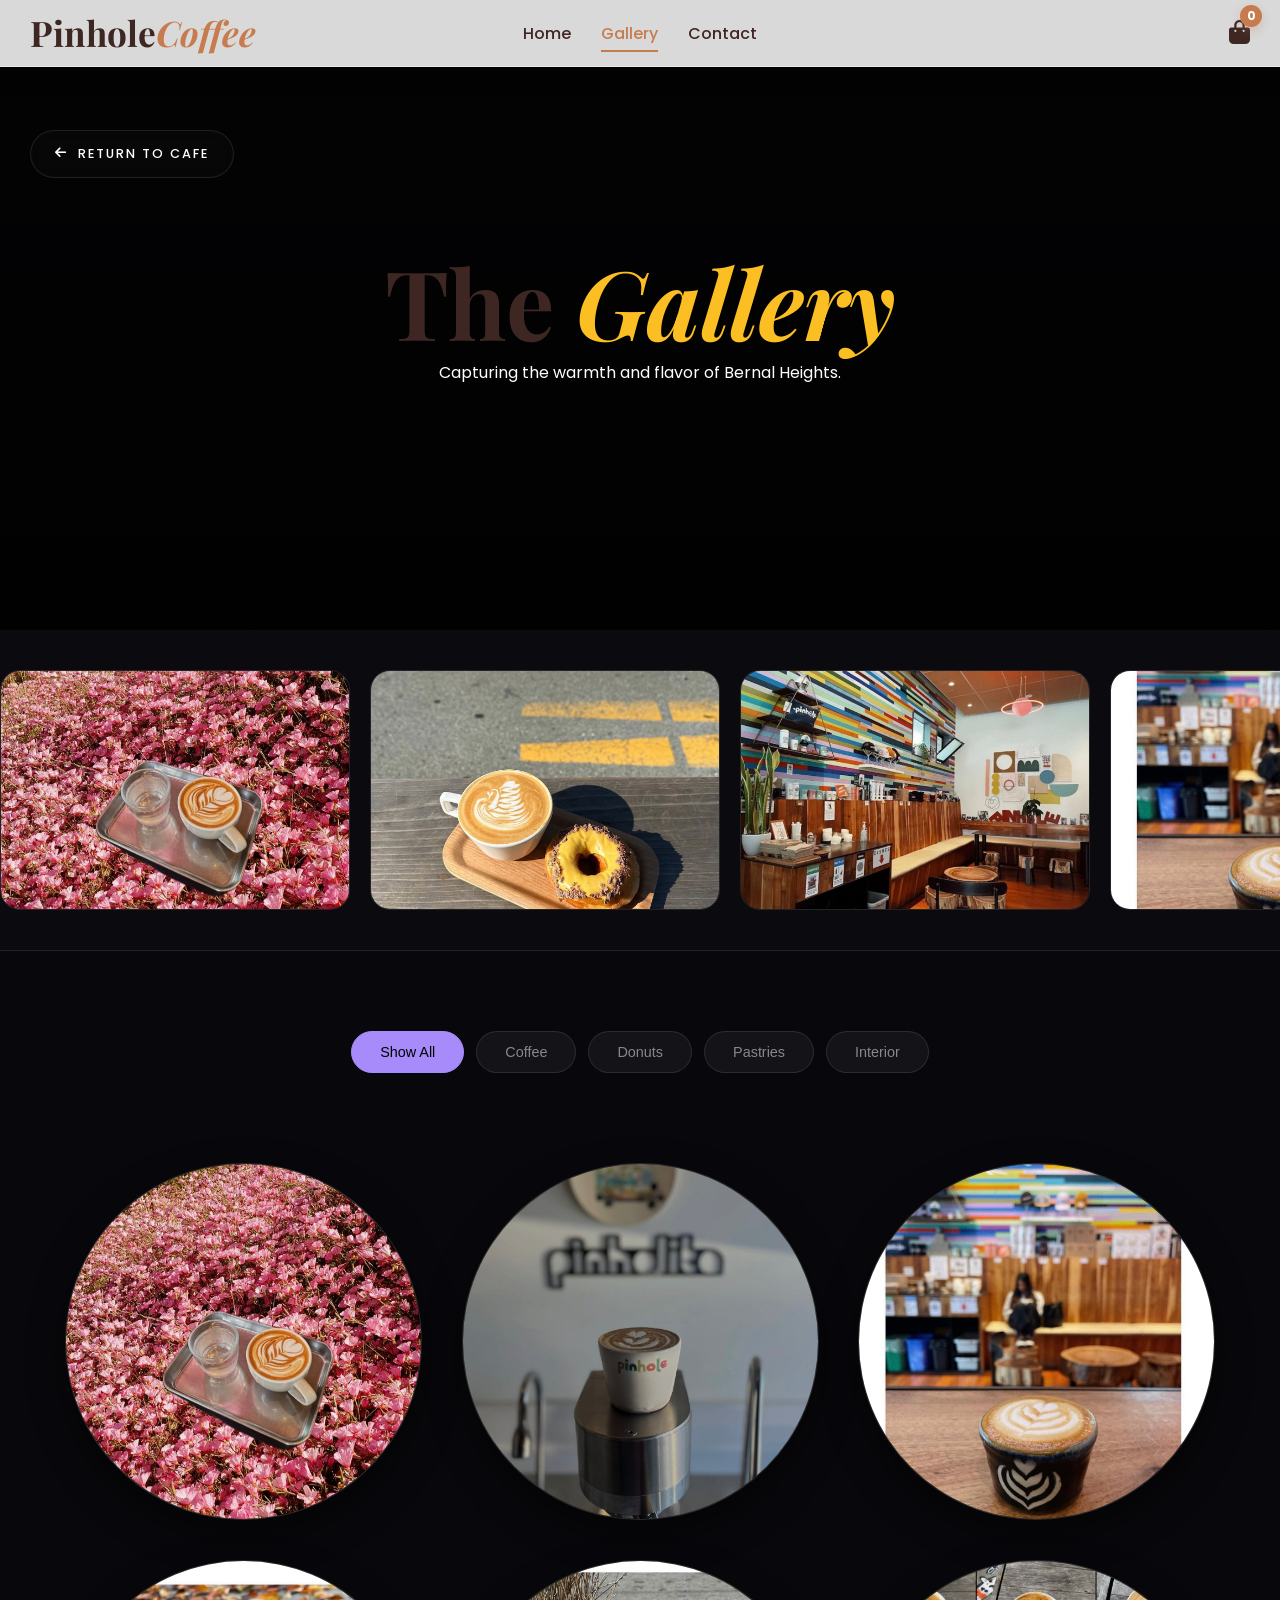
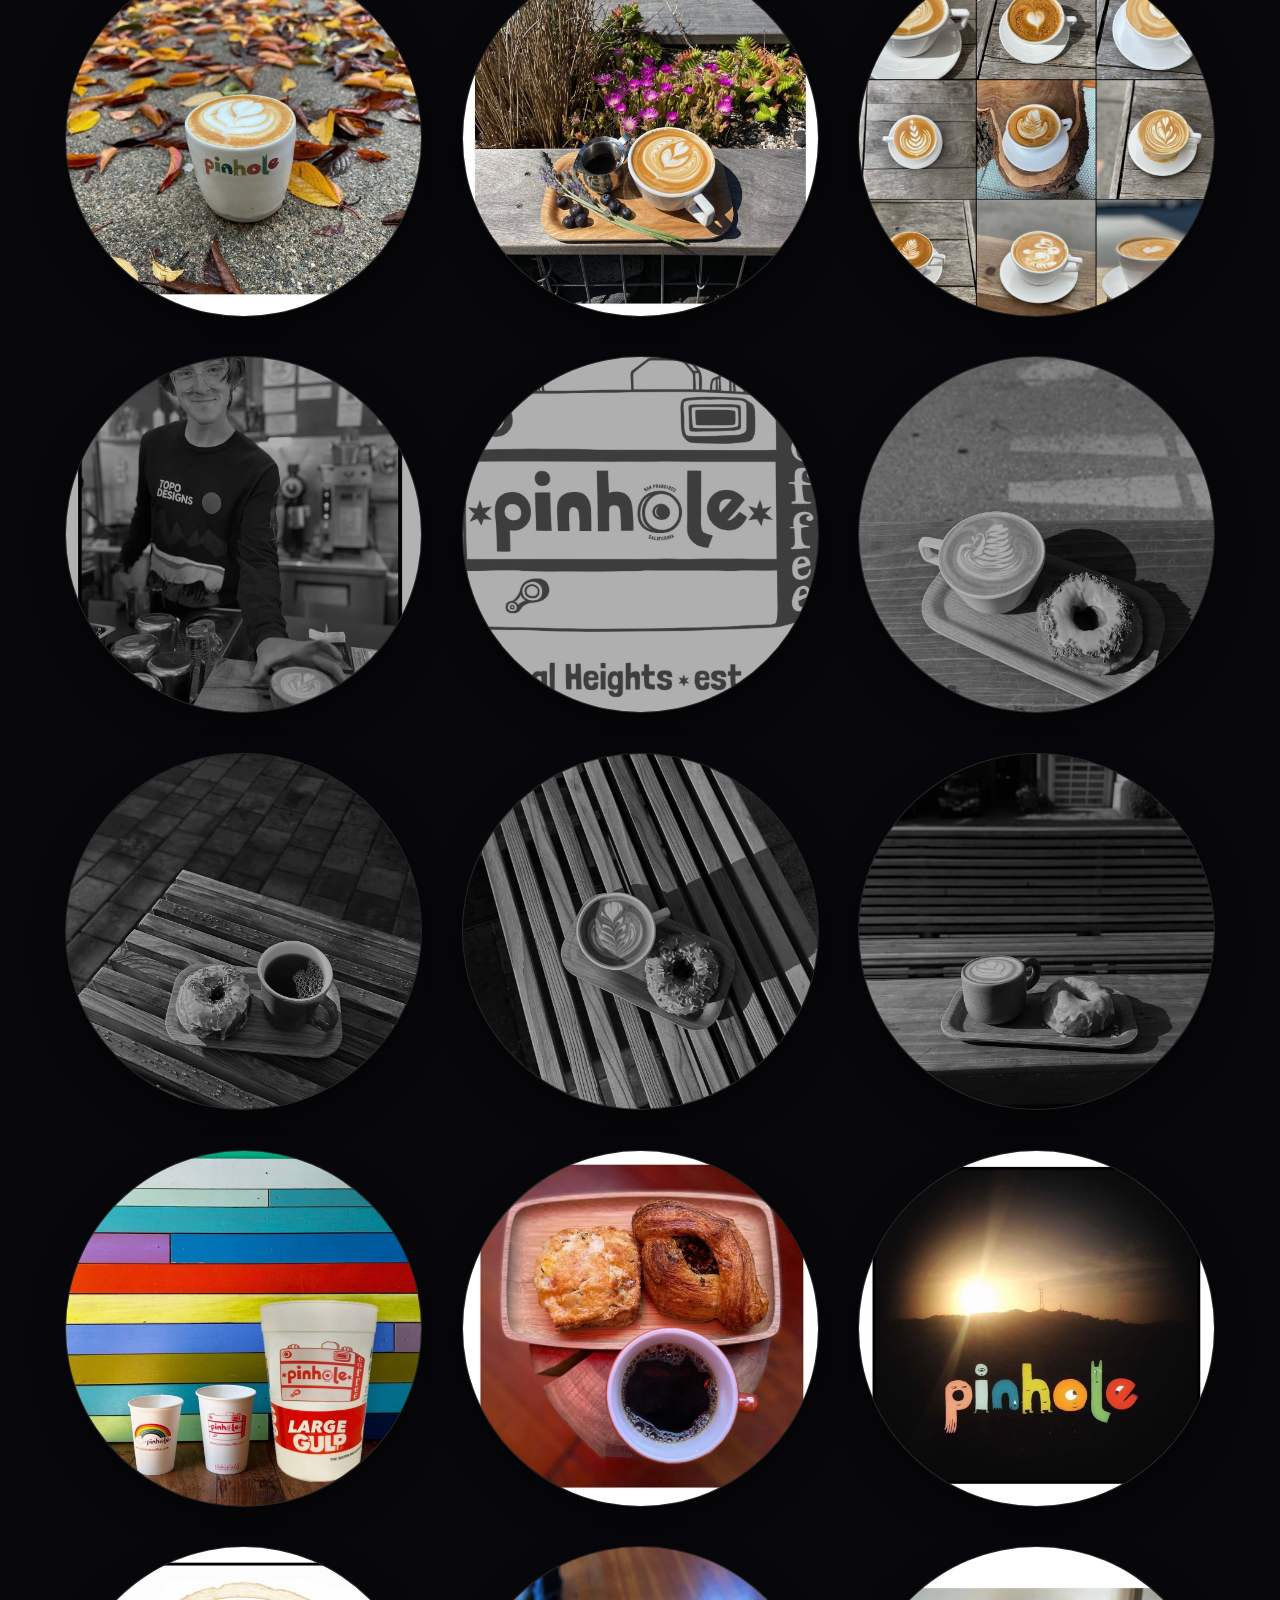
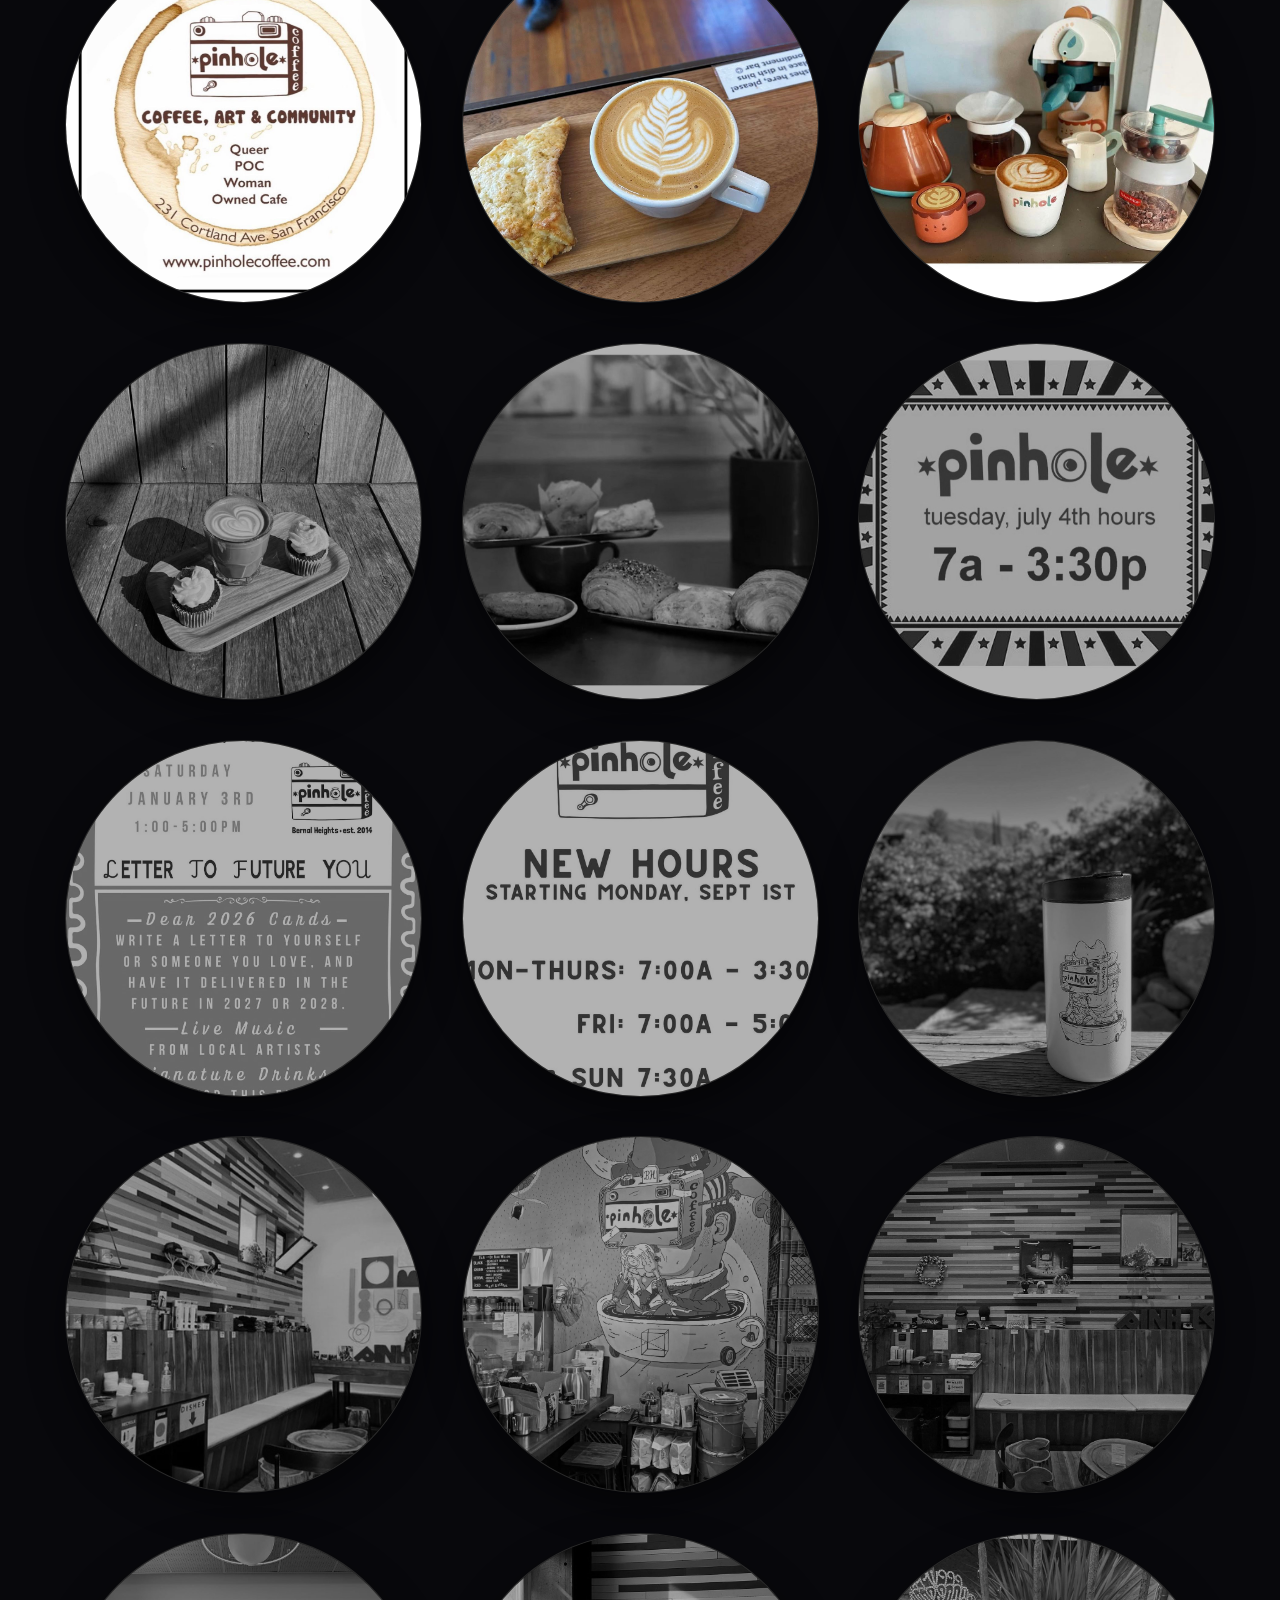
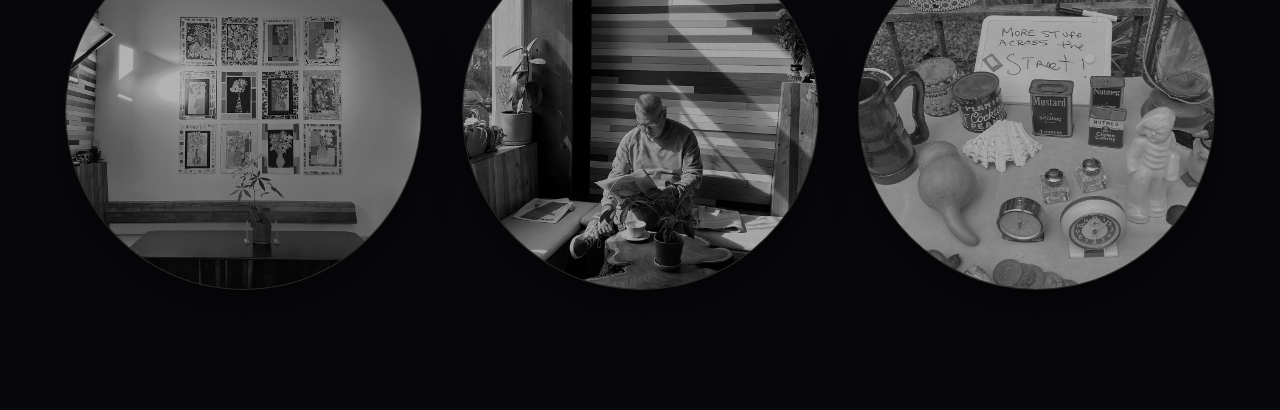
<file: gallery.html>
<!DOCTYPE html>
<html lang="en">
<head>
    <meta charset="UTF-8">
    <meta name="viewport" content="width=device-width, initial-scale=1.0, maximum-scale=1.0, user-scalable=no">
    <title>Gallery | Pinhole Coffee Experience</title>
    
    <link rel="icon" type="image/jpeg" href="images/logo.jpeg">
    
    <link href="https://fonts.googleapis.com/css2?family=Playfair+Display:wght@400;600;700&family=Poppins:wght@300;400;500;600&display=swap" rel="stylesheet">
    <link rel="stylesheet" href="https://cdnjs.cloudflare.com/ajax/libs/font-awesome/6.4.0/css/all.min.css">
    <link rel="stylesheet" href="style.css">

    <style>
        /* ==========================================================================
           PREMIUM ETHEREAL GALLERY - STABILITY PRO MAX (2026)
           ========================================================================== */
        :root {
            --bg-deep: #08080C;
            --primary-ethereal: #A78BFA;
            --accent-shine: #FBBF24;
            --text-light: #F9FAFB;
            --border-subtle: rgba(255, 255, 255, 0.1);
        }

        html, body.gallery-page {
            background-color: var(--bg-deep);
            color: var(--text-light);
            margin: 0; padding: 0;
            width: 100%;
            overflow-x: hidden; 
            position: relative;
            font-family: 'Poppins', sans-serif;
            -webkit-font-smoothing: antialiased;
        }

        /* --- BACK BUTTON --- */
        .back-btn {
            position: absolute !important;
            top: 130px !important;
            left: 30px !important;
            z-index: 1000 !important;
            background: rgba(10, 10, 10, 0.6);
            backdrop-filter: blur(10px);
            -webkit-backdrop-filter: blur(10px);
            padding: 12px 24px;
            border-radius: 40px;
            border: 1px solid var(--border-subtle);
            text-decoration: none;
            color: #fff;
            font-weight: 500;
            display: flex;
            align-items: center;
            gap: 10px;
            text-transform: uppercase;
            font-size: 0.8rem;
            letter-spacing: 2px;
            transition: 0.4s cubic-bezier(0.19, 1, 0.22, 1);
        }
        .back-btn:hover { background: var(--accent-shine); color: #000; transform: translateX(-5px); }

        /* --- HERO SECTION --- */
        .gallery-hero {
            height: 70vh;
            display: flex;
            align-items: center; justify-content: center;
            text-align: center; position: relative; overflow: hidden;
        }
        .hero-slideshow { position: absolute; inset: 0; z-index: 1; }
        .hero-slide {
            position: absolute; inset: 0; opacity: 0;
            background-size: cover; background-position: center;
            animation: slideShowSequence 24s linear infinite;
        }
        @keyframes slideShowSequence {
            0%, 100% { opacity: 0; transform: scale(1.1); }
            5%, 25% { opacity: 1; transform: scale(1); }
            30% { opacity: 0; }
        }
        .hero-slide:nth-child(1) { background-image: linear-gradient(to bottom, rgba(0,0,0,0.4), rgba(0,0,0,0.8)), url('https://images.unsplash.com/photo-1497935586351-b67a49e012bf?q=80&w=1920'); animation-delay: 0s; }
        .hero-slide:nth-child(2) { background-image: linear-gradient(to bottom, rgba(0,0,0,0.4), rgba(0,0,0,0.8)), url('https://images.unsplash.com/photo-1554118811-1e0d58224f24?q=80&w=1920'); animation-delay: 6s; }
        .hero-slide:nth-child(3) { background-image: linear-gradient(to bottom, rgba(0,0,0,0.4), rgba(0,0,0,0.8)), url('https://images.unsplash.com/photo-1442512595331-e89e73853f31?q=80&w=1920'); animation-delay: 12s; }
        .hero-slide:nth-child(4) { background-image: linear-gradient(to bottom, rgba(0,0,0,0.4), rgba(0,0,0,0.8)), url('https://images.unsplash.com/photo-1511920170033-f8396924c348?q=80&w=1920'); animation-delay: 18s; }

        .hero-content { position: relative; z-index: 10; color: #fff; }
        .hero-content h1 { font-size: clamp(3rem, 10vw, 6rem); font-family: 'Playfair Display', serif; }
        .hero-content h1 span { color: var(--accent-shine); font-style: italic; }

        /* --- HORIZONTAL MARQUEE (B&W Effect Added) --- */
        .horizontal-marquee { background: #0A0A0F; padding: 40px 0; overflow: hidden; border-bottom: 1px solid var(--border-subtle); }
        .marquee-track { display: flex; gap: 20px; width: max-content; animation: scrollH 40s linear infinite; }
        @keyframes scrollH { 100% { transform: translate3d(-50%, 0, 0); } }
        .marquee-item { 
            width: 350px; height: 240px; border-radius: 20px; overflow: hidden; flex-shrink: 0; 
            border: 1px solid var(--border-subtle); transition: 1s ease;
            filter: grayscale(100%) brightness(0.6); /* Start B&W */
        }
        .marquee-item.in-view { filter: grayscale(0%) brightness(1); } /* Scroll to Color */
        .marquee-item img { width: 100%; height: 100%; object-fit: cover; }

        /* --- FLOATING GRID & B&W EFFECTS --- */
        .premium-bubble-gallery { padding: 80px 0; position: relative; }
        .floating-grid {
            display: grid; grid-template-columns: repeat(auto-fill, minmax(300px, 1fr));
            gap: 40px; padding: 40px 25px; position: relative; z-index: 5;
        }

        .bubble-card {
            position: relative;
            animation: bubblePhysics 8s ease-in-out infinite alternate;
            will-change: transform;
        }
        @keyframes bubblePhysics { from { transform: translate3d(0, 0, 0); } to { transform: translate3d(0, -20px, 0); } }

        .bubble-inner {
            width: 100%; aspect-ratio: 1/1; border-radius: 50%; overflow: hidden;
            cursor: pointer; border: 1px solid var(--border-subtle);
            box-shadow: 0 15px 35px rgba(0,0,0,0.5); background: #111;
            transition: 0.6s cubic-bezier(0.19, 1, 0.22, 1);
            position: relative;
        }

        /* Black & White to Color logic */
        .bubble-inner img { 
            width: 100%; height: 100%; object-fit: cover; 
            filter: grayscale(100%) brightness(0.7); 
            transition: 1.2s cubic-bezier(0.19, 1, 0.22, 1);
            transform: scale(1.1);
        }
        .bubble-card.in-view .bubble-inner img { filter: grayscale(0%) brightness(1); transform: scale(1); }

        /* INFO OVERLAY */
        .bubble-overlay {
            position: absolute; inset: 0; background: rgba(0,0,0,0.6);
            display: flex; flex-direction: column; align-items: center; justify-content: center;
            opacity: 0; transition: 0.4s; padding: 20px; text-align: center;
            backdrop-filter: blur(4px);
        }
        .bubble-inner:hover .bubble-overlay { opacity: 1; }
        .bubble-overlay h3 { color: var(--accent-shine); font-family: 'Playfair Display'; font-size: 1.5rem; margin: 0; transform: translateY(10px); transition: 0.4s; }
        .bubble-overlay p { color: #fff; font-size: 0.8rem; text-transform: uppercase; letter-spacing: 2px; margin-top: 8px; transform: translateY(10px); transition: 0.5s; }
        .bubble-inner:hover h3, .bubble-inner:hover p { transform: translateY(0); }

        /* FILTERS */
        .gallery-filters { display: flex; justify-content: center; gap: 12px; flex-wrap: wrap; margin-bottom: 50px; }
        .filter-btn { 
            background: rgba(255,255,255,0.05); border: 1px solid var(--border-subtle); 
            color: #888; padding: 12px 28px; border-radius: 40px; cursor: pointer; transition: 0.3s;
            font-weight: 500; font-size: 0.9rem;
        }
        .filter-btn.active, .filter-btn:hover { background: var(--primary-ethereal); color: #000; border-color: var(--primary-ethereal); }

        /* LIGHTBOX FIX (ANTI-HANG) */
        .lightbox {
            display: none; position: fixed; inset: 0; background: rgba(0, 0, 0, 0.98);
            z-index: 100000; justify-content: center; align-items: center;
            backdrop-filter: blur(15px); -webkit-backdrop-filter: blur(15px);
        }
        .lightbox.active { display: flex !important; }
        .lightbox-img { max-width: 90%; max-height: 80vh; object-fit: contain; border-radius: 10px; }
        .close-lightbox { position: absolute; top: 20px; right: 30px; color: #fff; font-size: 50px; cursor: pointer; line-height: 1; }

        /* MOBILE OPTIMIZATION */
        @media (max-width: 768px) {
            .back-btn { top: 110px !important; left: 20px !important; font-size: 0.7rem; padding: 8px 16px; }
            .gallery-hero h1 { font-size: 3rem; }
            .floating-grid { grid-template-columns: 1fr 1fr; gap: 15px; padding: 20px 10px; }
            
            /* PERFORMANCE: Disable physics & high filters on mobile to stop hanging */
            .bubble-card { animation: none !important; transform: none !important; }
            .bubble-inner { border-radius: 20px; } 
            .bubble-inner img { filter: none !important; transform: none !important; }
            .marquee-item { width: 260px; height: 160px; filter: none !important; }
            .close-lightbox { top: 15px; right: 20px; font-size: 40px; }
        }

        /* AUTO-PAUSE ANIMATIONS */
        body.modal-open .bubble-card, 
        body.modal-open .hero-slide, 
        body.modal-open .marquee-track {
            animation-play-state: paused !important;
        }
    </style>
</head>

<body class="gallery-page">

    <header id="navbar" class="scrolled">
        <div class="nav-container">
            <a href="index.html" class="logo">Pinhole<span>Coffee</span></a>
            <nav class="nav-links">
                <a href="index.html">Home</a>
                <a href="gallery.html" class="active">Gallery</a>
                <a href="index.html#contact">Contact</a>
            </nav>
            <div class="cart-wrapper"><i class="fa-solid fa-bag-shopping"></i><span class="cart-count">0</span></div>
        </div>
    </header>

    <section class="gallery-hero">
        <a href="index.html" class="back-btn"><i class="fa-solid fa-arrow-left"></i> Return to Cafe</a>
        <div class="hero-slideshow">
            <div class="hero-slide"></div><div class="hero-slide"></div>
            <div class="hero-slide"></div><div class="hero-slide"></div>
        </div>
        <div class="hero-overlay"></div>
        <div class="container">
            <div class="hero-content">
                <h1>The <span>Gallery</span></h1>
                <p>Capturing the warmth and flavor of Bernal Heights.</p>
            </div>
        </div>
    </section>

    <div class="horizontal-marquee">
        <div class="marquee-track">
            <div class="marquee-item"><img src="images/coffee 1.jpeg"></div>
            <div class="marquee-item"><img src="images/donut 1.jpeg"></div>
            <div class="marquee-item"><img src="images/interior 1.jpeg"></div>
            <div class="marquee-item"><img src="images/coffee 3.jpeg"></div>
            <div class="marquee-item"><img src="images/coffee 2.jpeg"></div>
            <div class="marquee-item"><img src="images/donut 2.jpeg"></div>
            <div class="marquee-item"><img src="images/interior 2.jpeg"></div>
            <div class="marquee-item"><img src="images/interior 3.jpeg"></div>
            <div class="marquee-item"><img src="images/interior 4.jpeg"></div>
            <div class="marquee-item"><img src="images/coffee 1.jpeg"></div>
            <div class="marquee-item"><img src="images/donut 1.jpeg"></div>
            <div class="marquee-item"><img src="images/interior 1.jpeg"></div>
        </div>
    </div>

    <section class="premium-bubble-gallery">
        <div class="container">
            <div class="gallery-filters">
                <button class="filter-btn active" data-filter="all">Show All</button>
                <button class="filter-btn" data-filter="coffee">Coffee</button>
                <button class="filter-btn" data-filter="donut">Donuts</button>
                <button class="filter-btn" data-filter="pestry">Pastries</button>
                <button class="filter-btn" data-filter="interior">Interior</button>
            </div>

            <div class="floating-grid" id="grid">
                
                <div class="bubble-card coffee"><div class="bubble-inner"><img src="images/coffee 1.jpeg"><div class="bubble-overlay"><h3>Premium Roast</h3><p>Category: Coffee</p></div></div></div>
                <div class="bubble-card coffee"><div class="bubble-inner"><img src="images/coffee 2.jpeg"><div class="bubble-overlay"><h3>Morning Ritual</h3><p>Category: Coffee</p></div></div></div>
                <div class="bubble-card coffee"><div class="bubble-inner"><img src="images/coffee 3.jpeg"><div class="bubble-overlay"><h3>Barista Choice</h3><p>Category: Coffee</p></div></div></div>
                <div class="bubble-card coffee"><div class="bubble-inner"><img src="images/coffee 4.jpeg"><div class="bubble-overlay"><h3>Smooth Espresso</h3><p>Category: Coffee</p></div></div></div>
                <div class="bubble-card coffee"><div class="bubble-inner"><img src="images/coffee 5.jpeg"><div class="bubble-overlay"><h3>Artisan Latte</h3><p>Category: Coffee</p></div></div></div>
                <div class="bubble-card coffee"><div class="bubble-inner"><img src="images/coffee 6.jpeg"><div class="bubble-overlay"><h3>Nitro Brew</h3><p>Category: Coffee</p></div></div></div>
                <div class="bubble-card coffee"><div class="bubble-inner"><img src="images/coffee 7.jpeg"><div class="bubble-overlay"><h3>Flat White</h3><p>Category: Coffee</p></div></div></div>
                <div class="bubble-card coffee"><div class="bubble-inner"><img src="images/logo.jpeg"><div class="bubble-overlay"><h3>Mocha Magic</h3><p>Category: Coffee</p></div></div></div>

                <div class="bubble-card donut"><div class="bubble-inner"><img src="images/donut 1.jpeg"><div class="bubble-overlay"><h3>Mochi Bliss</h3><p>Category: Donuts</p></div></div></div>
                <div class="bubble-card donut"><div class="bubble-inner"><img src="images/donut 2.jpeg"><div class="bubble-overlay"><h3>Honey Glaze</h3><p>Category: Donuts</p></div></div></div>
                <div class="bubble-card donut"><div class="bubble-inner"><img src="images/donut 3.jpeg"><div class="bubble-overlay"><h3>Matcha Green</h3><p>Category: Donuts</p></div></div></div>
                <div class="bubble-card donut"><div class="bubble-inner"><img src="images/donut 4.jpeg"><div class="bubble-overlay"><h3>Berry Filled</h3><p>Category: Donuts</p></div></div></div>
                <div class="bubble-card donut"><div class="bubble-inner"><img src="images/cup.jpeg"><div class="bubble-overlay"><h3>Chocolate Dip</h3><p>Category: Donuts</p></div></div></div>
                <div class="bubble-card donut"><div class="bubble-inner"><img src="images/tea.jpeg"><div class="bubble-overlay"><h3>Sprinkle Joy</h3><p>Category: Donuts</p></div></div></div>
                <div class="bubble-card donut"><div class="bubble-inner"><img src="images/sky.jpeg"><div class="bubble-overlay"><h3>Classic Sugar</h3><p>Category: Donuts</p></div></div></div>
                <div class="bubble-card donut"><div class="bubble-inner"><img src="images/details 4.jpeg"><div class="bubble-overlay"><h3>Cinnamon Dust</h3><p>Category: Donuts</p></div></div></div>

                <div class="bubble-card pestry"><div class="bubble-inner"><img src="images/pestry 1.jpeg"><div class="bubble-overlay"><h3>Golden Crust</h3><p>Category: Pastry</p></div></div></div>
                <div class="bubble-card pestry"><div class="bubble-inner"><img src="images/pestry 2.jpeg"><div class="bubble-overlay"><h3>Butter Croissant</h3><p>Category: Pastry</p></div></div></div>
                <div class="bubble-card pestry"><div class="bubble-inner"><img src="images/pestry 3.jpeg"><div class="bubble-overlay"><h3>Almond Flaky</h3><p>Category: Pastry</p></div></div></div>
                <div class="bubble-card pestry"><div class="bubble-inner"><img src="images/pestry 4.jpeg"><div class="bubble-overlay"><h3>Pain au Chocolat</h3><p>Category: Pastry</p></div></div></div>
                <div class="bubble-card pestry"><div class="bubble-inner"><img src="images/details 3.jpeg"><div class="bubble-overlay"><h3>Fruit Danish</h3><p>Category: Pastry</p></div></div></div>
                <div class="bubble-card pestry"><div class="bubble-inner"><img src="images/details 2.jpeg"><div class="bubble-overlay"><h3>Savory Scone</h3><p>Category: Pastry</p></div></div></div>
                <div class="bubble-card pestry"><div class="bubble-inner"><img src="images/details 1.jpeg"><div class="bubble-overlay"><h3>Blueberry Muffin</h3><p>Category: Pastry</p></div></div></div>
                <div class="bubble-card pestry"><div class="bubble-inner"><img src="images/drink.jpeg"><div class="bubble-overlay"><h3>Morning Bun</h3><p>Category: Pastry</p></div></div></div>

                <div class="bubble-card interior"><div class="bubble-inner"><img src="images/interior 1.jpeg"><div class="bubble-overlay"><h3>Cozy Corners</h3><p>Category: Interior</p></div></div></div>
                <div class="bubble-card interior"><div class="bubble-inner"><img src="images/interior 2.jpeg"><div class="bubble-overlay"><h3>Sunlit Seating</h3><p>Category: Interior</p></div></div></div>
                <div class="bubble-card interior"><div class="bubble-inner"><img src="images/interior 3.jpeg"><div class="bubble-overlay"><h3>Barista Bar</h3><p>Category: Interior</p></div></div></div>
                <div class="bubble-card interior"><div class="bubble-inner"><img src="images/interior 4.jpeg"><div class="bubble-overlay"><h3>Bernal Vibe</h3><p>Category: Interior</p></div></div></div>
                <div class="bubble-card interior"><div class="bubble-inner"><img src="images/interior 5.jpeg"><div class="bubble-overlay"><h3>Reading Nook</h3><p>Category: Interior</p></div></div></div>
                <div class="bubble-card interior"><div class="bubble-inner"><img src="images/interior 6.jpeg"><div class="bubble-overlay"><h3>Community</h3><p>Category: Interior</p></div></div></div>

            </div>
        </div>
    </section>

    <div id="lightbox" class="lightbox">
        <span class="close-lightbox">&times;</span>
        <img class="lightbox-img" id="lightbox-img">
    </div>

    <script>
        // 1. SCROLL OBSERVER (B&W to Color Logic)
        const scrollObserver = new IntersectionObserver((entries) => {
            entries.forEach(entry => {
                if (entry.isIntersecting) {
                    entry.target.classList.add('in-view');
                }
            });
        }, { threshold: 0.25 });

        // Apply to grid cards and marquee items
        document.querySelectorAll('.bubble-card, .marquee-item').forEach(el => scrollObserver.observe(el));

        // 2. LIGHTBOX & ANTI-HANG LOGIC
        const lightbox = document.getElementById('lightbox');
        const lightboxImg = document.getElementById('lightbox-img');
        const closeBtn = document.querySelector('.close-lightbox');

        document.querySelectorAll('.bubble-inner').forEach(card => {
            card.onclick = function() {
                lightboxImg.src = this.querySelector('img').src;
                lightbox.classList.add('active');
                document.body.classList.add('modal-open'); // Stops background animations to prevent hang
                document.body.style.overflow = 'hidden'; 
            };
        });

        const closeGallery = () => {
            lightbox.classList.remove('active');
            document.body.classList.remove('modal-open'); // Restarts animations
            document.body.style.overflow = 'auto';
        };

        closeBtn.onclick = closeGallery;
        lightbox.onclick = (e) => { if (e.target !== lightboxImg) closeGallery(); };

        // 3. FILTER LOGIC
        document.querySelectorAll('.filter-btn').forEach(btn => {
            btn.onclick = () => {
                document.querySelector('.filter-btn.active').classList.remove('active');
                btn.classList.add('active');
                const filter = btn.dataset.filter;
                document.querySelectorAll('.bubble-card').forEach(card => {
                    card.style.display = (filter === 'all' || card.classList.contains(filter)) ? 'block' : 'none';
                });
            };
        });
    </script>
</body>
</html>
</file>
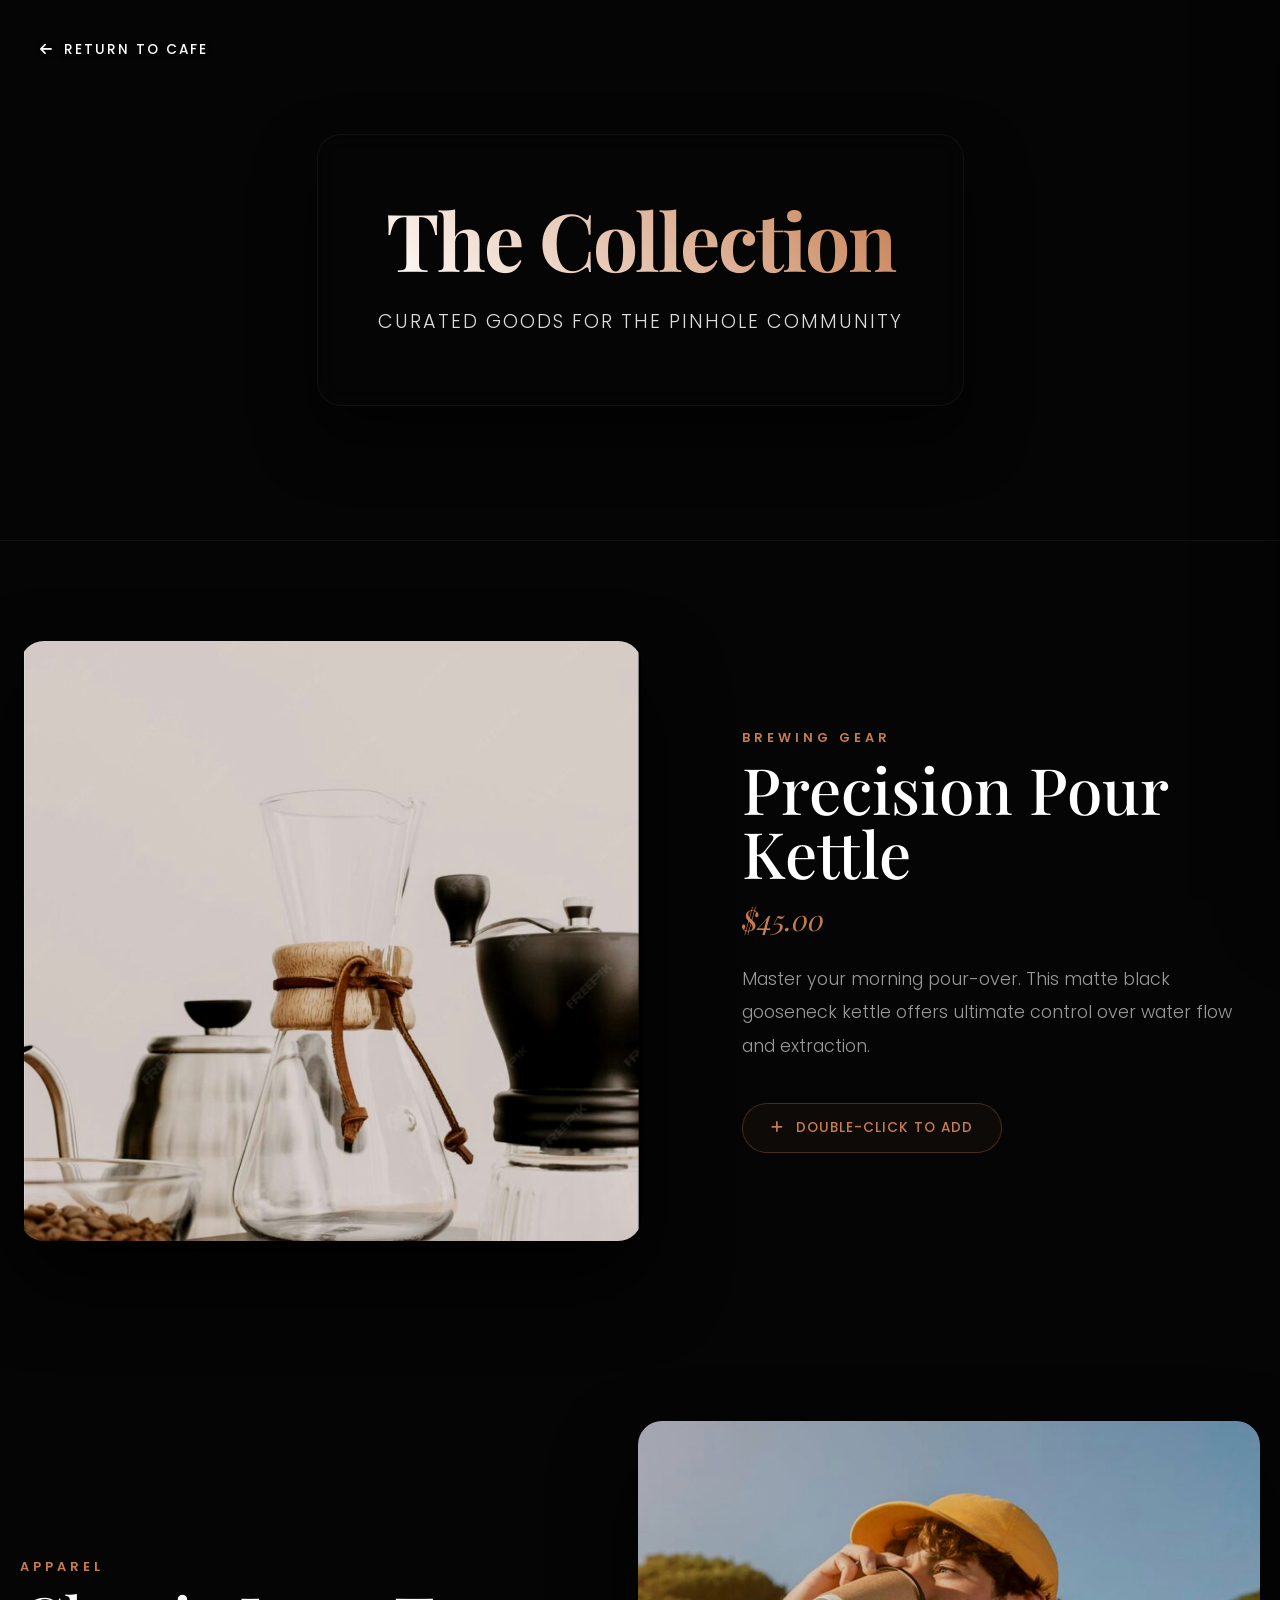
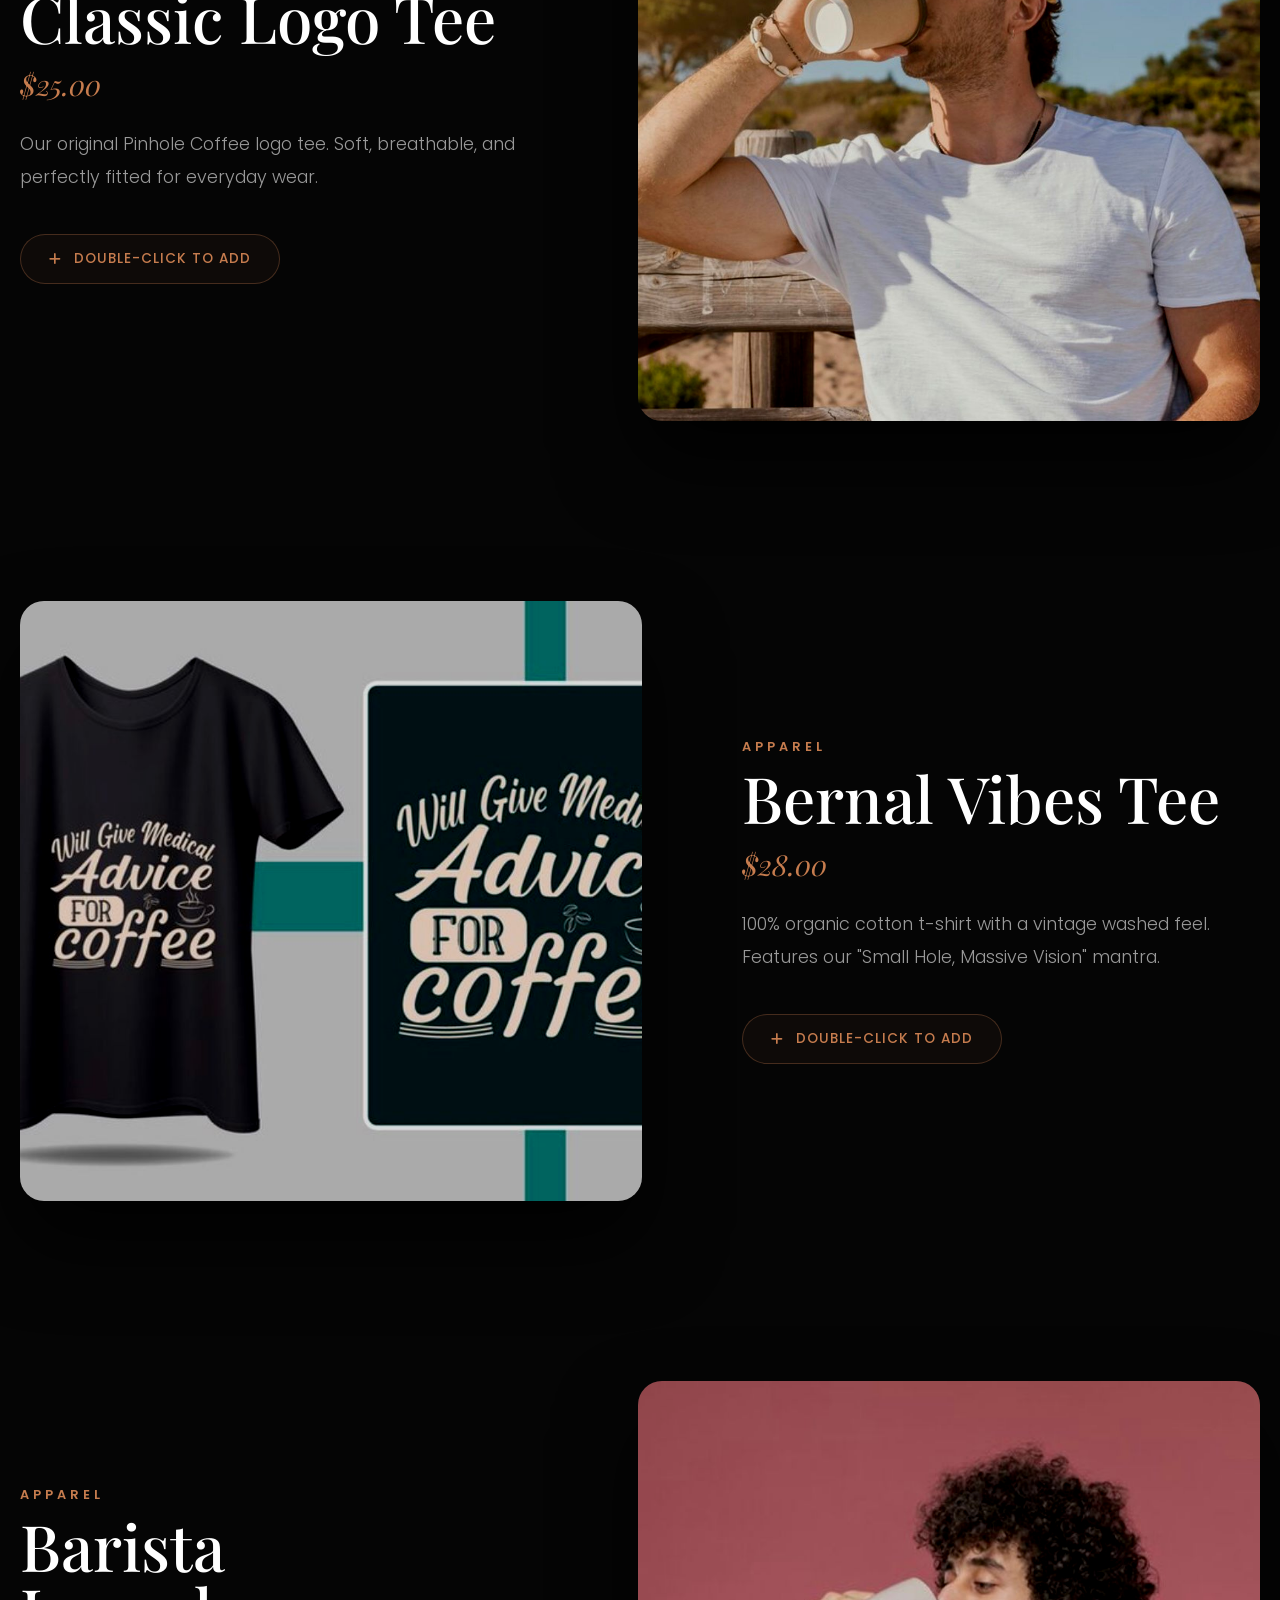
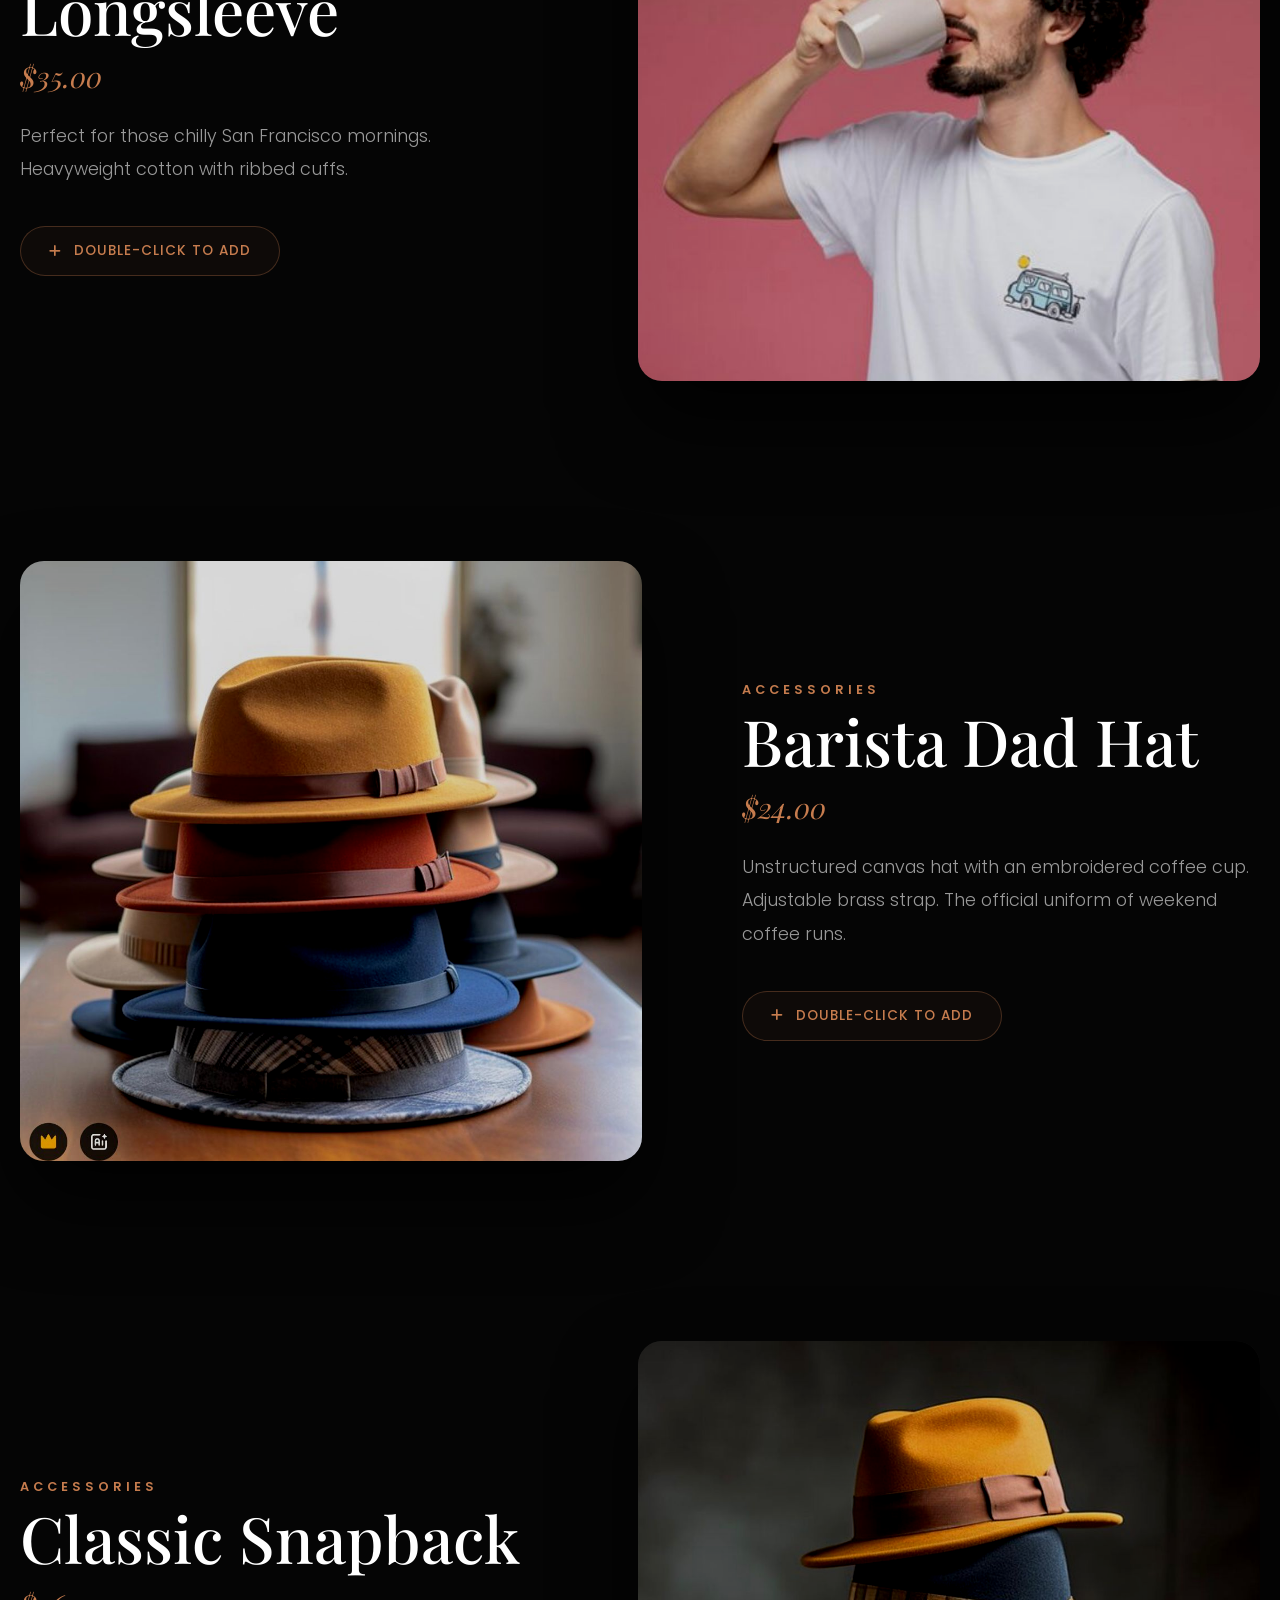
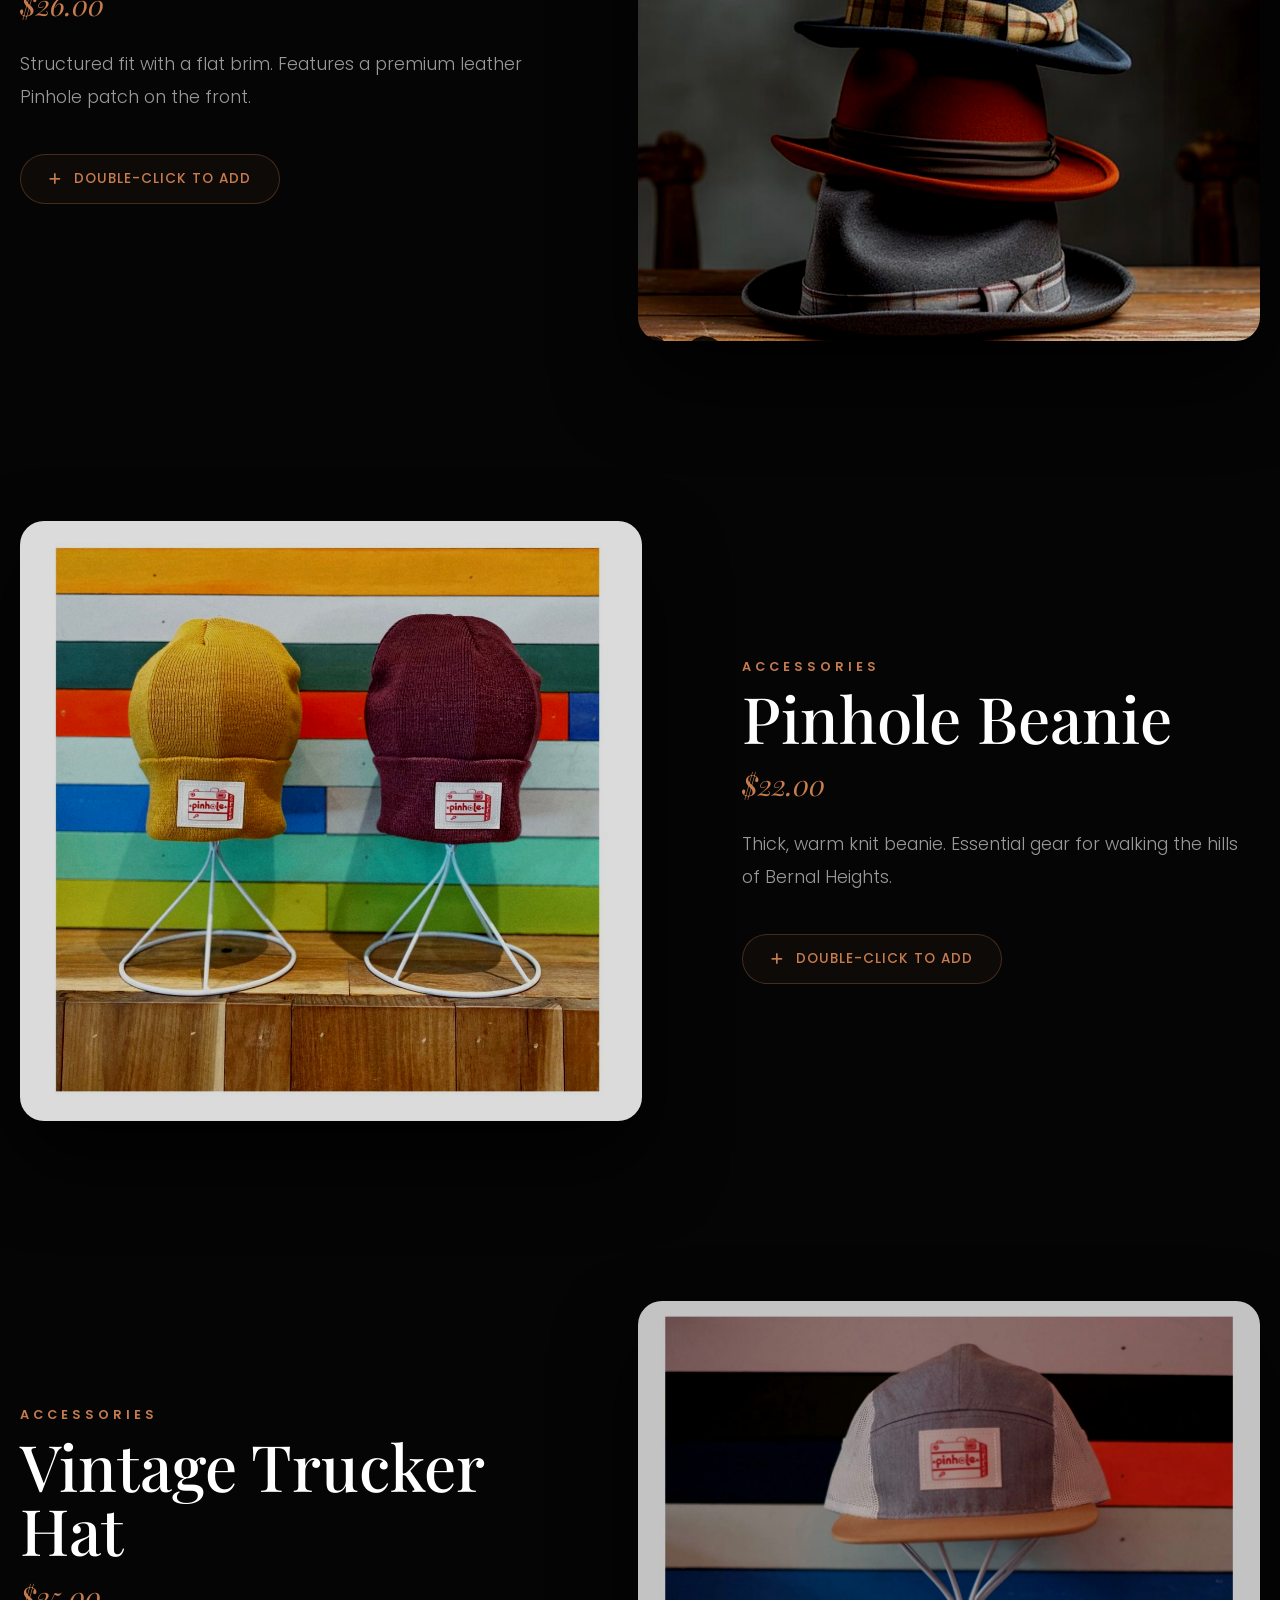
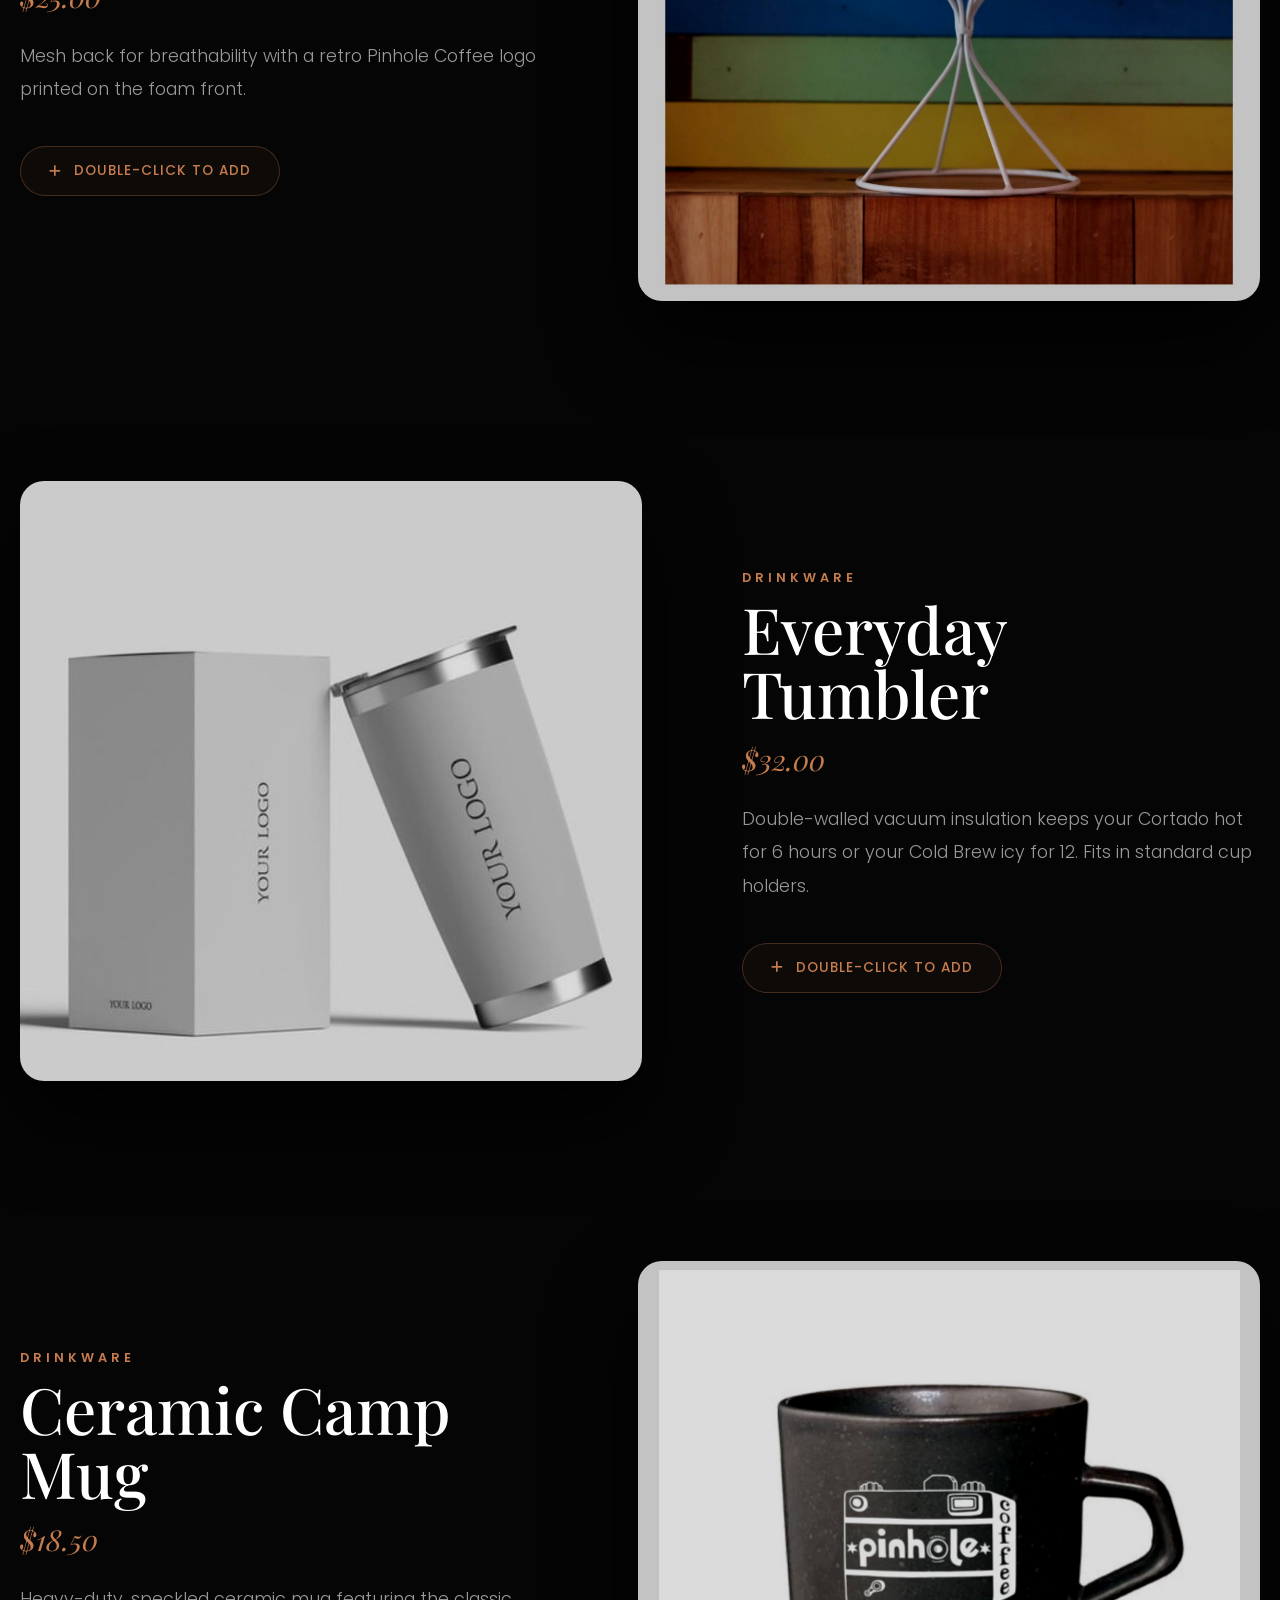
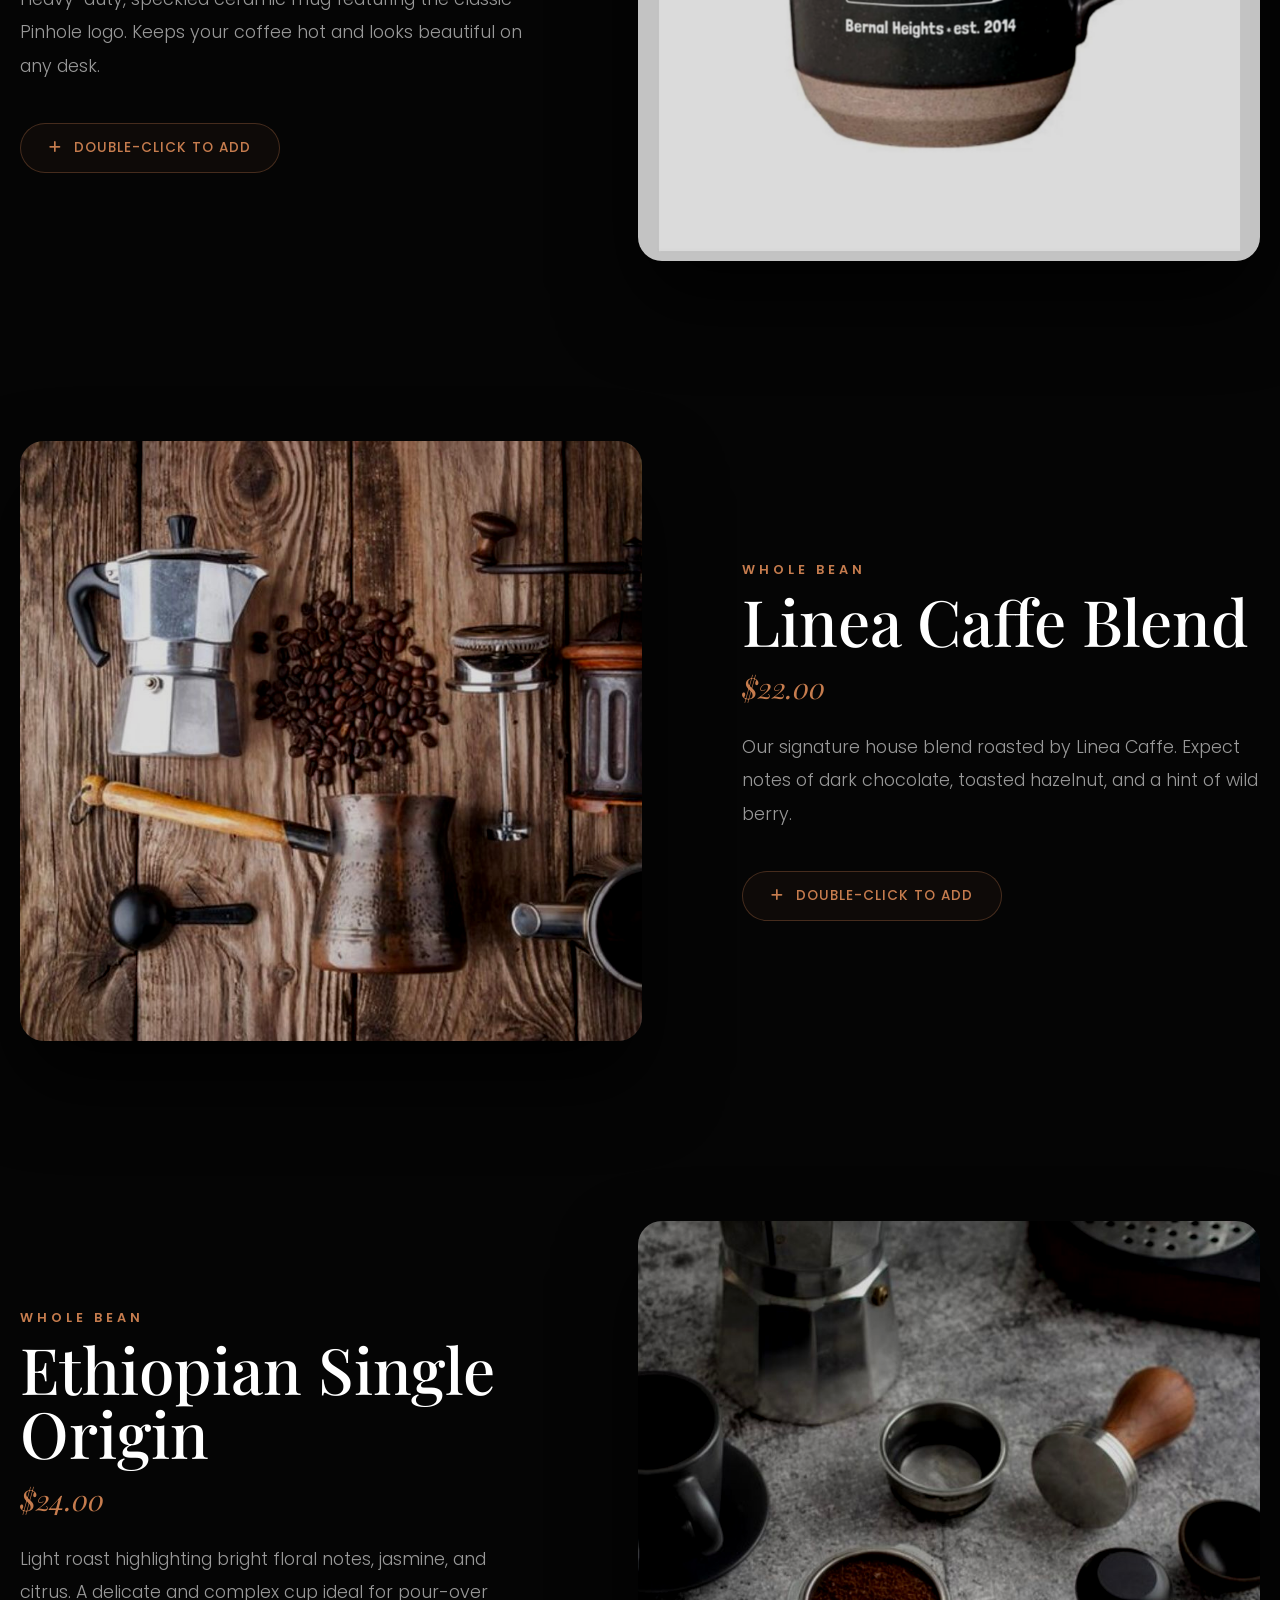
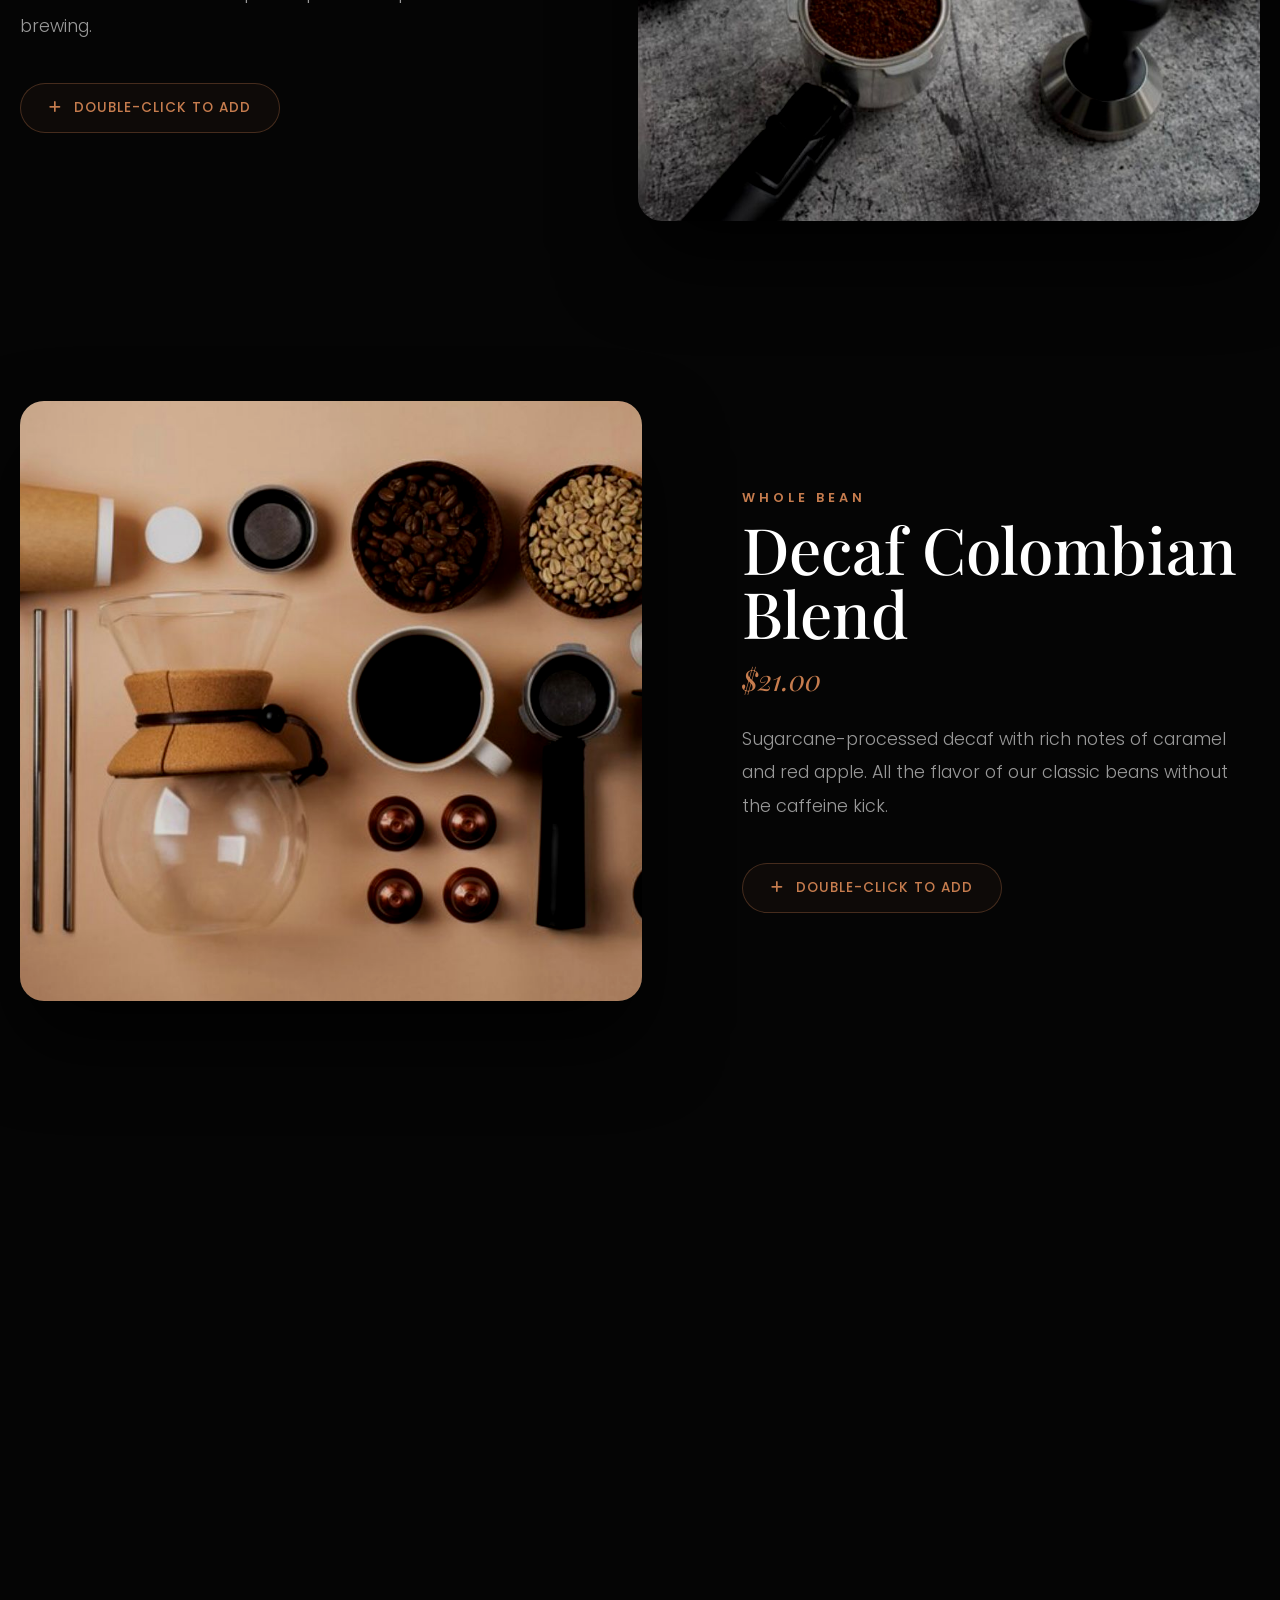
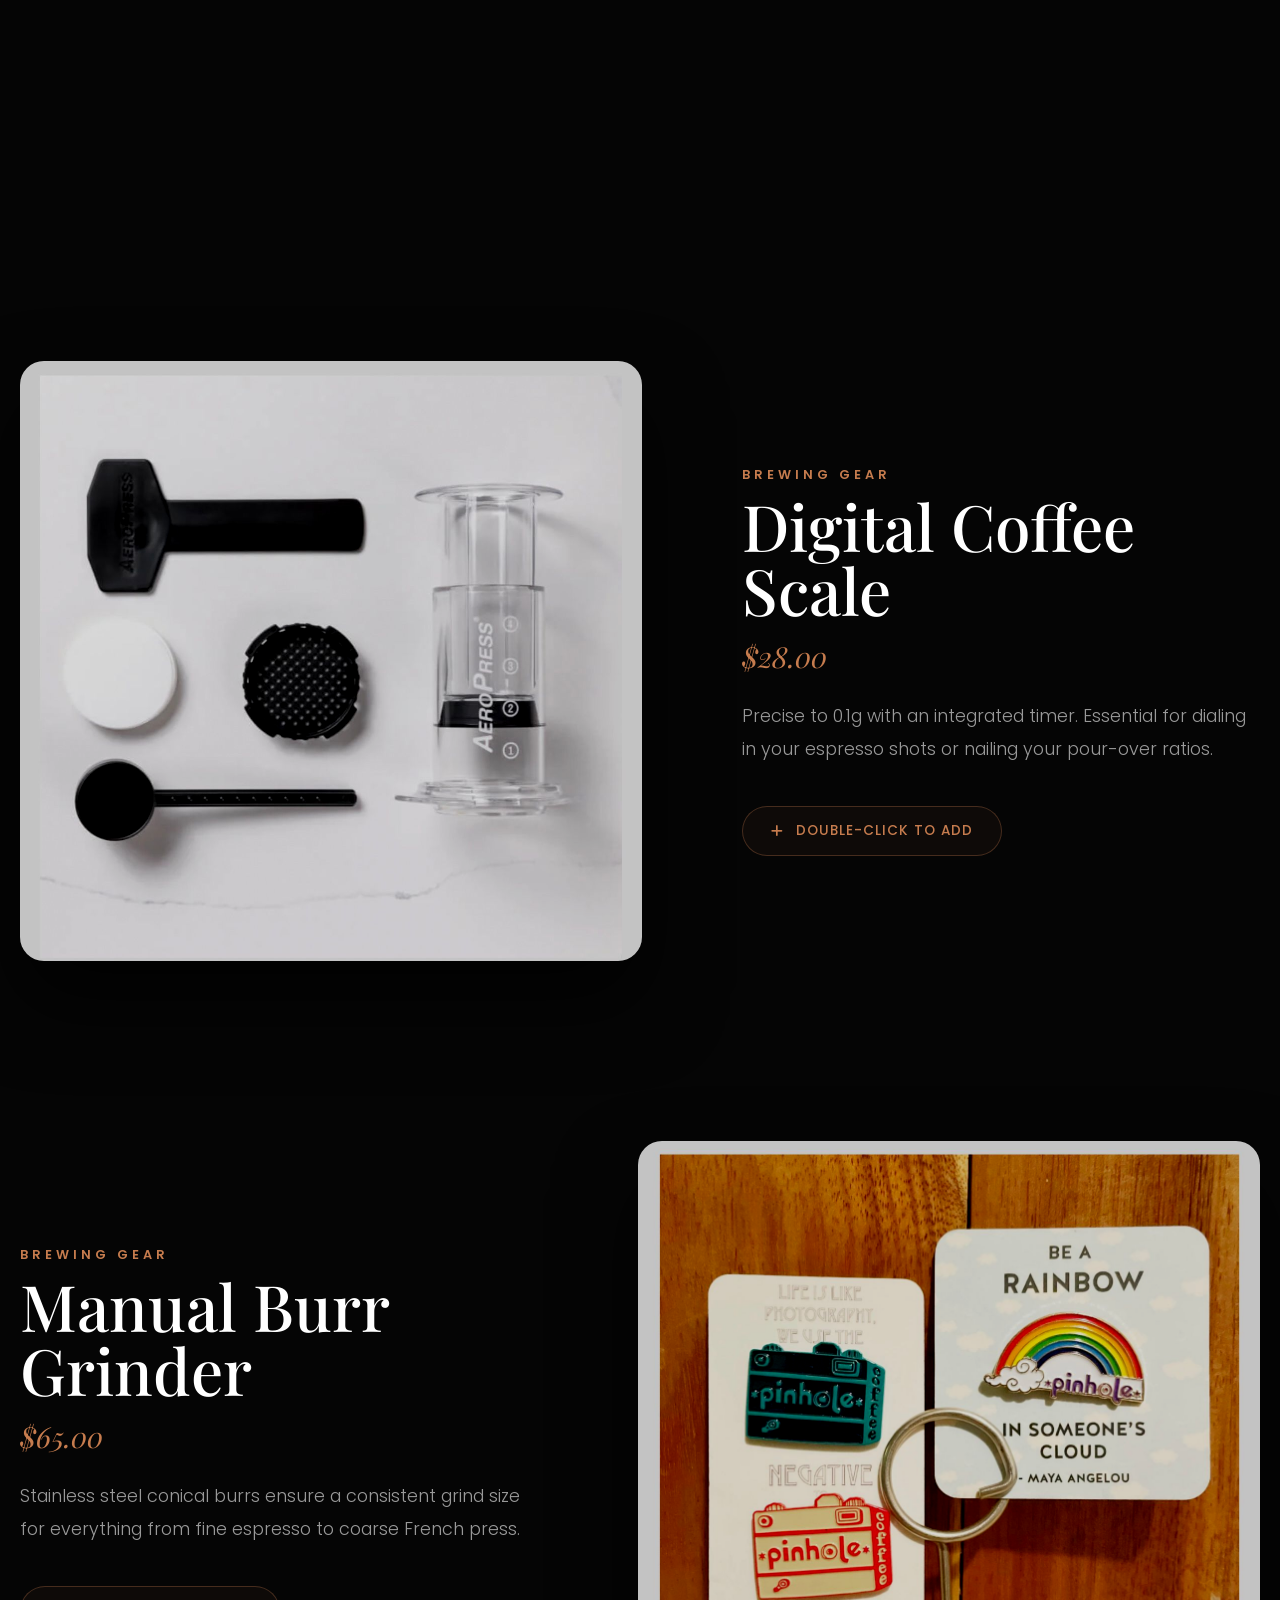
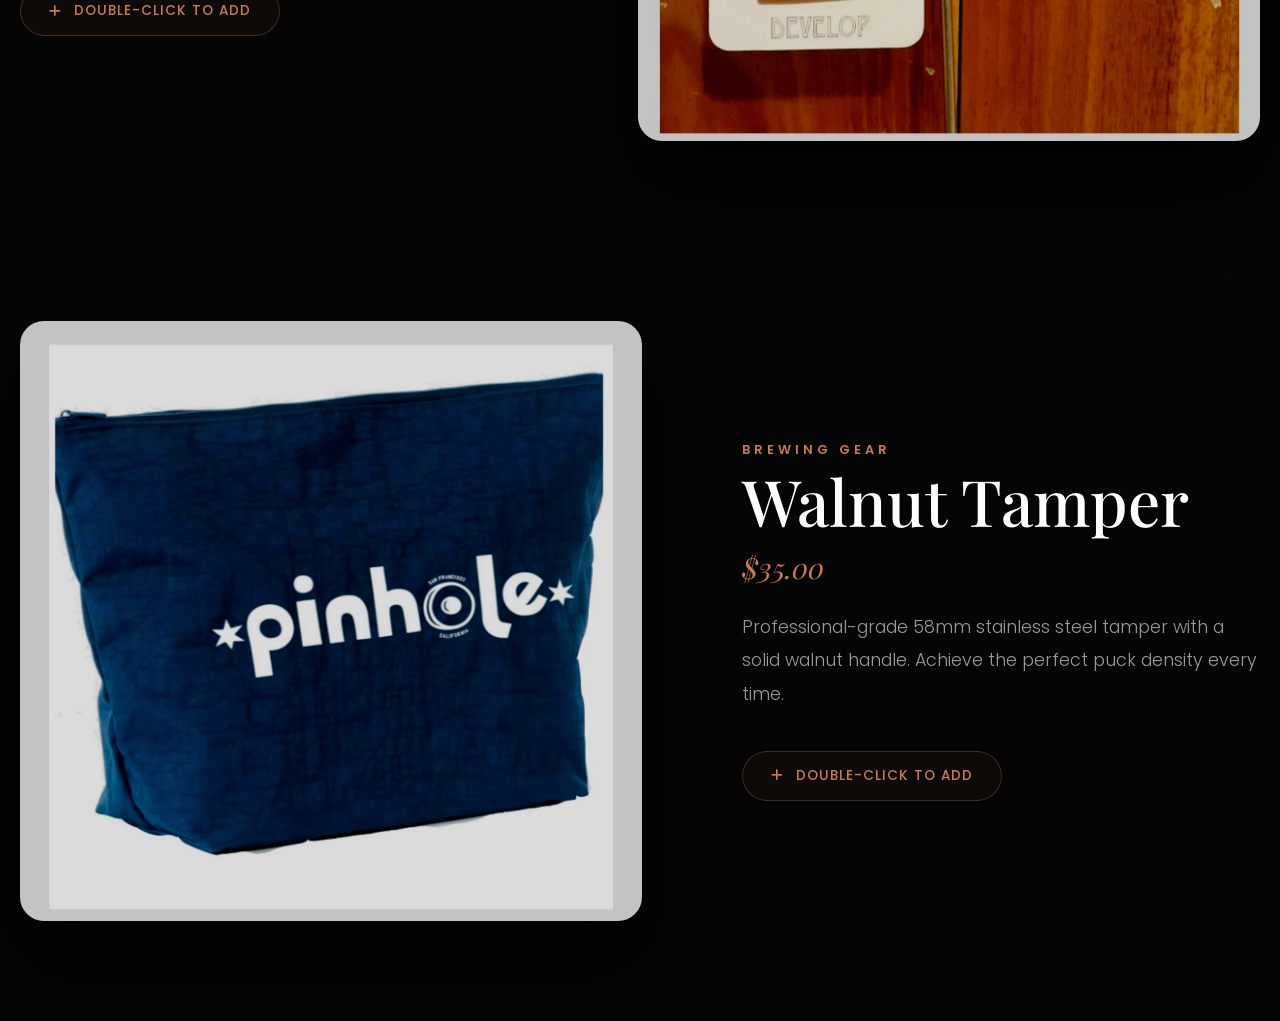
<file: shop.html>
<!DOCTYPE html>
<html lang="en">
<head>
    <meta charset="UTF-8">
    <meta name="viewport" content="width=device-width, initial-scale=1.0">
    <title>Shop | Pinhole Coffee Merch & Beans</title>
    <link href="https://fonts.googleapis.com/css2?family=Playfair+Display:wght@400;500;600;700&family=Poppins:wght@300;400;500;600&display=swap" rel="stylesheet">
    <link rel="stylesheet" href="https://cdnjs.cloudflare.com/ajax/libs/font-awesome/6.4.0/css/all.min.css">
    
    <style>
        /* ==========================================================================
           PREMIUM LUXURY SHOP UI - 2026 EDITION
           ========================================================================== */
        :root {
            --bg-color: #050505;
            --text-main: #EAE6DB;
            --accent: #C67C4E;
            --font-head: 'Playfair Display', serif;
            --font-body: 'Poppins', sans-serif;
            --glass-bg: rgba(10, 10, 10, 0.7);
            --glass-border: rgba(255, 255, 255, 0.05);
        }

        body { margin: 0; padding: 0; background: var(--bg-color); color: var(--text-main); font-family: var(--font-body); overflow-x: hidden; -webkit-font-smoothing: antialiased; }

        /* --- NEW ANIMATED HERO HEADER --- */
        .shop-header { 
            position: relative; 
            height: 60vh; /* Takes up 60% of the screen like a homepage */
            min-height: 500px; 
            display: flex; 
            align-items: center; 
            justify-content: center; 
            text-align: center; 
            overflow: hidden; 
            border-bottom: 1px solid var(--glass-border); 
        }

        .shop-hero-bg {
            position: absolute;
            inset: -20px; /* Slight overflow for zoom effect */
            background-image: url('https://images.unsplash.com/photo-1497935586351-b67a49e012bf?auto=format&fit=crop&w=1920&q=80');
            background-size: cover;
            background-position: center;
            filter: brightness(0.35); /* Darkens image so text pops */
            z-index: 0;
            animation: zoomOutBg 12s ease-out forwards;
        }

        .shop-header-content {
            position: relative;
            z-index: 2;
            padding: 50px 60px;
            background: rgba(5, 5, 5, 0.4); /* Frosted glass box */
            backdrop-filter: blur(12px);
            -webkit-backdrop-filter: blur(12px);
            border: 1px solid rgba(255,255,255,0.05);
            border-radius: 24px;
            box-shadow: 0 30px 60px rgba(0,0,0,0.6);
            opacity: 0;
            transform: translateY(40px);
            animation: slideUpFade 1.5s cubic-bezier(0.19, 1, 0.22, 1) 0.5s forwards;
        }

        .shop-header-content h1 { 
            font-family: var(--font-head); 
            font-size: 5rem; 
            margin: 0; 
            letter-spacing: -2px; 
            background: linear-gradient(45deg, #ffffff, #C67C4E); 
            -webkit-background-clip: text; 
            -webkit-text-fill-color: transparent; 
        }

        .shop-header-content p { 
            color: #ddd; 
            font-size: 1.2rem; 
            margin-top: 15px; 
            font-weight: 300; 
            letter-spacing: 2px; 
            text-transform: uppercase; 
        }

        /* Header Animations */
        @keyframes zoomOutBg {
            0% { transform: scale(1.15); }
            100% { transform: scale(1); }
        }
        @keyframes slideUpFade {
            0% { opacity: 0; transform: translateY(40px); }
            100% { opacity: 1; transform: translateY(0); }
        }
        
        .back-btn { 
            position: absolute; top: 40px; left: 40px; z-index: 10; 
            text-decoration: none; color: #fff; font-weight: 500; 
            display: flex; align-items: center; gap: 10px; transition: 0.4s; 
            text-transform: uppercase; font-size: 0.85rem; letter-spacing: 2px; 
            text-shadow: 0 2px 5px rgba(0,0,0,0.8); /* Shadow added for visibility over image */
        }
        .back-btn:hover { color: var(--accent); transform: translateX(-8px); }

        /* Product Layout (Unchanged) */
        .shop-container { max-width: 1250px; margin: 0 auto; padding: 100px 20px; display: flex; flex-direction: column; gap: 180px; }
        .product-row { display: flex; align-items: center; justify-content: space-between; gap: 100px; opacity: 0; transform: translateY(80px); transition: all 1.2s cubic-bezier(0.19, 1, 0.22, 1); }
        .product-row.show { opacity: 1; transform: translateY(0); }
        .product-row:nth-child(even) { flex-direction: row-reverse; }

        @keyframes floatEffect { 0%, 100% { transform: translateY(0px); } 50% { transform: translateY(-20px); } }

        .prod-image-wrapper { flex: 1.2; position: relative; height: 600px; border-radius: 24px; overflow: hidden; cursor: pointer; box-shadow: 0 40px 80px rgba(0,0,0,0.8); animation: floatEffect 8s ease-in-out infinite; background: #111; }
        .product-row:nth-child(even) .prod-image-wrapper { animation-delay: -4s; }
        .prod-image-wrapper img { width: 100%; height: 100%; object-fit: cover; transition: transform 1s cubic-bezier(0.19, 1, 0.22, 1), filter 1s ease; filter: brightness(0.8) contrast(1.2); }
        .prod-image-wrapper::after { content: 'Double Click to Add'; position: absolute; inset: 0; background: rgba(10, 10, 10, 0.6); backdrop-filter: blur(10px); -webkit-backdrop-filter: blur(10px); color: white; font-family: var(--font-head); font-size: 2rem; font-style: italic; display: flex; align-items: center; justify-content: center; clip-path: circle(0% at 50% 50%); transition: clip-path 0.7s cubic-bezier(0.19, 1, 0.22, 1); border: 1px solid rgba(255,255,255,0.1); }
        .prod-image-wrapper:hover::after { clip-path: circle(100% at 50% 50%); }
        .prod-image-wrapper:hover img { transform: scale(1.1); filter: brightness(1); }

        .prod-details { flex: 1; padding: 0; }
        .prod-details > * { opacity: 0; transform: translateX(30px); transition: all 0.8s cubic-bezier(0.19, 1, 0.22, 1); }
        .product-row:nth-child(even) .prod-details > * { transform: translateX(-30px); }
        .product-row.show .prod-details > * { opacity: 1; transform: translateX(0); }
        .product-row.show .prod-details .prod-cat { transition-delay: 0.2s; }
        .product-row.show .prod-details h2 { transition-delay: 0.3s; }
        .product-row.show .prod-details .prod-price { transition-delay: 0.4s; }
        .product-row.show .prod-details .prod-desc { transition-delay: 0.5s; }
        .product-row.show .prod-details .dbl-click-hint { transition-delay: 0.6s; }

        .prod-cat { color: var(--accent); text-transform: uppercase; font-weight: 600; font-size: 0.8rem; letter-spacing: 4px; display: block; margin-bottom: 10px;}
        .prod-details h2 { font-family: var(--font-head); font-size: 4rem; margin: 0 0 15px; color: #fff; line-height: 1; font-weight: 500; }
        .prod-price { font-size: 1.8rem; font-weight: 300; margin-bottom: 25px; display: block; color: var(--accent); font-family: var(--font-head); font-style: italic;}
        .prod-desc { color: #999; line-height: 1.9; margin-bottom: 40px; font-size: 1.1rem; font-weight: 300;}
        .dbl-click-hint { display: inline-flex; align-items: center; gap: 12px; padding: 14px 28px; border: 1px solid rgba(198, 124, 78, 0.3); border-radius: 40px; color: var(--accent); font-size: 0.85rem; background: rgba(198, 124, 78, 0.05); text-transform: uppercase; letter-spacing: 1px; font-weight: 500; }

        /* Cart Sidebar */
        .shop-cart { position: fixed; top: 0; right: -500px; width: 450px; max-width: 100vw; height: 100vh; background: var(--glass-bg); backdrop-filter: blur(30px); -webkit-backdrop-filter: blur(30px); box-shadow: -20px 0 80px rgba(0,0,0,0.9); border-left: 1px solid var(--glass-border); z-index: 3000; display: flex; flex-direction: column; transition: right 0.6s cubic-bezier(0.19, 1, 0.22, 1); }
        .shop-cart.open { right: 0; }
        .cart-head { padding: 40px 30px; border-bottom: 1px solid var(--glass-border); display: flex; justify-content: space-between; align-items: center; }
        .cart-head h3 { font-family: var(--font-head); font-size: 2.2rem; margin: 0; color: #fff; font-weight: 500;}
        .close-cart { background: none; border: none; font-size: 1.8rem; color: #fff; cursor: pointer; transition: 0.4s; }
        .close-cart:hover { color: var(--accent); transform: rotate(90deg) scale(1.1); }
        .cart-body { flex: 1; padding: 30px; overflow-y: auto; display: flex; flex-direction: column; gap: 25px; }
        .cart-item { display: flex; gap: 20px; align-items: center; border-bottom: 1px solid var(--glass-border); padding-bottom: 25px; }
        .cart-item img { width: 80px; height: 80px; border-radius: 12px; object-fit: cover; border: 1px solid rgba(255,255,255,0.1); background: #222; }
        .cart-item-info { flex: 1; }
        .cart-item-info h4 { margin: 0 0 8px; font-size: 1.1rem; color: #fff; font-weight: 400;}
        .remove-btn { background: rgba(255,0,0,0.05); border: 1px solid rgba(255,0,0,0.1); color: #ff4d4d; width: 40px; height: 40px; border-radius: 50%; cursor: pointer; transition: 0.3s; display: flex; align-items: center; justify-content: center;}
        .remove-btn:hover { background: #ff4d4d; color: #fff; }
        .cart-footer { padding: 30px; background: rgba(0,0,0,0.5); border-top: 1px solid var(--glass-border); }
        .cart-total { display: flex; justify-content: space-between; font-size: 1.6rem; font-weight: 300; margin-bottom: 25px; color: #fff; font-family: var(--font-head);}
        .checkout-btn { width: 100%; padding: 22px; background: var(--accent); color: white; border: none; border-radius: 40px; font-size: 1.1rem; font-weight: 600; text-transform: uppercase; letter-spacing: 2px; cursor: pointer; transition: 0.4s; box-shadow: 0 10px 30px rgba(198, 124, 78, 0.2); }
        .checkout-btn:hover { background: #fff; color: var(--bg-color); box-shadow: 0 15px 40px rgba(255, 255, 255, 0.1); transform: translateY(-3px);}
        .cart-overlay { position: fixed; inset: 0; background: rgba(0,0,0,0.8); backdrop-filter: blur(5px); z-index: 2999; opacity: 0; pointer-events: none; transition: 0.5s; }
        .cart-overlay.open { opacity: 1; pointer-events: all; }

        @media(max-width: 900px) {
            .shop-header { height: 50vh; padding: 0 20px; }
            .shop-header-content { padding: 30px 20px; }
            .shop-header-content h1 { font-size: 3.5rem; }
            .product-row, .product-row:nth-child(even) { flex-direction: column; gap: 50px; }
            .prod-image-wrapper { width: 100%; height: 450px; flex: none;}
            .prod-details { padding: 0; text-align: center; }
            .product-row.show .prod-details > * { transform: translateX(0); } 
            .shop-cart { width: 100%; right: -100%; border-left: none; }
        }
    </style>
</head>
<body>

    <a href="index.html" class="back-btn"><i class="fa-solid fa-arrow-left"></i> Return to Cafe</a>

    <header class="shop-header">
        <div class="shop-hero-bg"></div>
        <div class="shop-header-content">
            <h1>The Collection</h1>
            <p>Curated goods for the Pinhole Community</p>
        </div>
    </header>

    <main class="shop-container">
        
        <article class="product-row reveal-slide">
            <div class="prod-image-wrapper" data-name="Precision Pour Kettle" data-price="45.00" data-img="images/kettle%201.jpeg">
                <img src="images/kettle%201.jpeg" alt="Kettle">
            </div>
            <div class="prod-details">
                <span class="prod-cat">Brewing Gear</span>
                <h2>Precision Pour Kettle</h2>
                <span class="prod-price">$45.00</span>
                <p class="prod-desc">Master your morning pour-over. This matte black gooseneck kettle offers ultimate control over water flow and extraction.</p>
                <div class="dbl-click-hint"><i class="fa-solid fa-plus"></i> Double-click to add</div>
            </div>
        </article>

        <article class="product-row reveal-slide">
            <div class="prod-image-wrapper" data-name="Classic Logo Tee" data-price="25.00" data-img="images/t-shirt%201.jpeg">
                <img src="images/t-shirt%201.jpeg" alt="T-Shirt 1">
            </div>
            <div class="prod-details">
                <span class="prod-cat">Apparel</span>
                <h2>Classic Logo Tee</h2>
                <span class="prod-price">$25.00</span>
                <p class="prod-desc">Our original Pinhole Coffee logo tee. Soft, breathable, and perfectly fitted for everyday wear.</p>
                <div class="dbl-click-hint"><i class="fa-solid fa-plus"></i> Double-click to add</div>
            </div>
        </article>

        <article class="product-row reveal-slide">
            <div class="prod-image-wrapper" data-name="Bernal Vibes Tee" data-price="28.00" data-img="images/t-shirt%202.jpeg">
                <img src="images/t-shirt%202.jpeg" alt="T-Shirt 2">
            </div>
            <div class="prod-details">
                <span class="prod-cat">Apparel</span>
                <h2>Bernal Vibes Tee</h2>
                <span class="prod-price">$28.00</span>
                <p class="prod-desc">100% organic cotton t-shirt with a vintage washed feel. Features our "Small Hole, Massive Vision" mantra.</p>
                <div class="dbl-click-hint"><i class="fa-solid fa-plus"></i> Double-click to add</div>
            </div>
        </article>

        <article class="product-row reveal-slide">
            <div class="prod-image-wrapper" data-name="Barista Longsleeve" data-price="35.00" data-img="images/t-shirt%203.jpeg">
                <img src="images/t-shirt%203.jpeg" alt="T-Shirt 3">
            </div>
            <div class="prod-details">
                <span class="prod-cat">Apparel</span>
                <h2>Barista Longsleeve</h2>
                <span class="prod-price">$35.00</span>
                <p class="prod-desc">Perfect for those chilly San Francisco mornings. Heavyweight cotton with ribbed cuffs.</p>
                <div class="dbl-click-hint"><i class="fa-solid fa-plus"></i> Double-click to add</div>
            </div>
        </article>

        <article class="product-row reveal-slide">
            <div class="prod-image-wrapper" data-name="Barista Dad Hat" data-price="24.00" data-img="images/hats%201.jpeg">
                <img src="images/hats%201.jpeg" alt="Hat 1">
            </div>
            <div class="prod-details">
                <span class="prod-cat">Accessories</span>
                <h2>Barista Dad Hat</h2>
                <span class="prod-price">$24.00</span>
                <p class="prod-desc">Unstructured canvas hat with an embroidered coffee cup. Adjustable brass strap. The official uniform of weekend coffee runs.</p>
                <div class="dbl-click-hint"><i class="fa-solid fa-plus"></i> Double-click to add</div>
            </div>
        </article>

        <article class="product-row reveal-slide">
            <div class="prod-image-wrapper" data-name="Classic Snapback" data-price="26.00" data-img="images/hats%202.jpeg">
                <img src="images/hats%202.jpeg" alt="Hat 2">
            </div>
            <div class="prod-details">
                <span class="prod-cat">Accessories</span>
                <h2>Classic Snapback</h2>
                <span class="prod-price">$26.00</span>
                <p class="prod-desc">Structured fit with a flat brim. Features a premium leather Pinhole patch on the front.</p>
                <div class="dbl-click-hint"><i class="fa-solid fa-plus"></i> Double-click to add</div>
            </div>
        </article>

        <article class="product-row reveal-slide">
            <div class="prod-image-wrapper" data-name="Pinhole Beanie" data-price="22.00" data-img="images/hats%203.jpeg">
                <img src="images/hats%203.jpeg" alt="Hat 3">
            </div>
            <div class="prod-details">
                <span class="prod-cat">Accessories</span>
                <h2>Pinhole Beanie</h2>
                <span class="prod-price">$22.00</span>
                <p class="prod-desc">Thick, warm knit beanie. Essential gear for walking the hills of Bernal Heights.</p>
                <div class="dbl-click-hint"><i class="fa-solid fa-plus"></i> Double-click to add</div>
            </div>
        </article>

        <article class="product-row reveal-slide">
            <div class="prod-image-wrapper" data-name="Vintage Trucker Hat" data-price="25.00" data-img="images/hats%204.jpeg">
                <img src="images/hats%204.jpeg" alt="Hat 4">
            </div>
            <div class="prod-details">
                <span class="prod-cat">Accessories</span>
                <h2>Vintage Trucker Hat</h2>
                <span class="prod-price">$25.00</span>
                <p class="prod-desc">Mesh back for breathability with a retro Pinhole Coffee logo printed on the foam front.</p>
                <div class="dbl-click-hint"><i class="fa-solid fa-plus"></i> Double-click to add</div>
            </div>
        </article>

        <article class="product-row reveal-slide">
            <div class="prod-image-wrapper" data-name="Travel Tumbler" data-price="32.00" data-img="images/thumbler.jpeg">
                <img src="images/thumbler.jpeg" alt="Tumbler">
            </div>
            <div class="prod-details">
                <span class="prod-cat">Drinkware</span>
                <h2>Everyday Tumbler</h2>
                <span class="prod-price">$32.00</span>
                <p class="prod-desc">Double-walled vacuum insulation keeps your Cortado hot for 6 hours or your Cold Brew icy for 12. Fits in standard cup holders.</p>
                <div class="dbl-click-hint"><i class="fa-solid fa-plus"></i> Double-click to add</div>
            </div>
        </article>

        <article class="product-row reveal-slide">
            <div class="prod-image-wrapper" data-name="Ceramic Camp Mug" data-price="18.50" data-img="images/mug%201.jpeg">
                <img src="images/mug%201.jpeg" alt="French Press">
            </div>
            <div class="prod-details">
                <span class="prod-cat">Drinkware</span>
                <h2>Ceramic Camp Mug</h2>
                <span class="prod-price">$18.50</span>
                <p class="prod-desc">Heavy-duty, speckled ceramic mug featuring the classic Pinhole logo. Keeps your coffee hot and looks beautiful on any desk.</p>
                <div class="dbl-click-hint"><i class="fa-solid fa-plus"></i> Double-click to add</div>
            </div>
        </article>

        <article class="product-row reveal-slide">
            <div class="prod-image-wrapper" data-name="Linea Caffe Blend" data-price="22.00" data-img="images/Accessories%201.jpeg">
                <img src="images/Accessories%201.jpeg" alt="Coffee Beans">
            </div>
            <div class="prod-details">
                <span class="prod-cat">Whole Bean</span>
                <h2>Linea Caffe Blend</h2>
                <span class="prod-price">$22.00</span>
                <p class="prod-desc">Our signature house blend roasted by Linea Caffe. Expect notes of dark chocolate, toasted hazelnut, and a hint of wild berry.</p>
                <div class="dbl-click-hint"><i class="fa-solid fa-plus"></i> Double-click to add</div>
            </div>
        </article>

        <article class="product-row reveal-slide">
            <div class="prod-image-wrapper" data-name="Ethiopian Single Origin" data-price="24.00" data-img="images/Accessories%202.jpeg">
                <img src="images/Accessories%202.jpeg" alt="Coffee Beans 2">
            </div>
            <div class="prod-details">
                <span class="prod-cat">Whole Bean</span>
                <h2>Ethiopian Single Origin</h2>
                <span class="prod-price">$24.00</span>
                <p class="prod-desc">Light roast highlighting bright floral notes, jasmine, and citrus. A delicate and complex cup ideal for pour-over brewing.</p>
                <div class="dbl-click-hint"><i class="fa-solid fa-plus"></i> Double-click to add</div>
            </div>
        </article>

        <article class="product-row reveal-slide">
            <div class="prod-image-wrapper" data-name="Decaf Colombian Blend" data-price="21.00" data-img="images/Accessories%203.jpeg">
                <img src="images/Accessories%203.jpeg" alt="Coffee Beans 3">
            </div>
            <div class="prod-details">
                <span class="prod-cat">Whole Bean</span>
                <h2>Decaf Colombian Blend</h2>
                <span class="prod-price">$21.00</span>
                <p class="prod-desc">Sugarcane-processed decaf with rich notes of caramel and red apple. All the flavor of our classic beans without the caffeine kick.</p>
                <div class="dbl-click-hint"><i class="fa-solid fa-plus"></i> Double-click to add</div>
            </div>
        </article>

        <article class="product-row reveal-slide">
            <div class="prod-image-wrapper" data-name="Canvas Tote Bag" data-price="15.00" data-img="images/Accessories%204.jpeg">
                <img src="images/Accessories%204.jpeg" alt="Tote">
            </div>
            <div class="prod-details">
                <span class="prod-cat">Accessories</span>
                <h2>Heavy Canvas Tote</h2>
                <span class="prod-price">$15.00</span>
                <p class="prod-desc">Durable, eco-friendly canvas tote bag perfect for carrying your laptop, fresh pastries, or a fresh bag of Linea Caffe beans.</p>
                <div class="dbl-click-hint"><i class="fa-solid fa-plus"></i> Double-click to add</div>
            </div>
        </article>

        <article class="product-row reveal-slide">
            <div class="prod-image-wrapper" data-name="Digital Coffee Scale" data-price="28.00" data-img="images/Accessories%205.jpeg">
                <img src="images/Accessories%205.jpeg" alt="Scale">
            </div>
            <div class="prod-details">
                <span class="prod-cat">Brewing Gear</span>
                <h2>Digital Coffee Scale</h2>
                <span class="prod-price">$28.00</span>
                <p class="prod-desc">Precise to 0.1g with an integrated timer. Essential for dialing in your espresso shots or nailing your pour-over ratios.</p>
                <div class="dbl-click-hint"><i class="fa-solid fa-plus"></i> Double-click to add</div>
            </div>
        </article>

        <article class="product-row reveal-slide">
            <div class="prod-image-wrapper" data-name="Manual Burr Grinder" data-price="65.00" data-img="images/Accessories%206.jpeg">
                <img src="images/Accessories%206.jpeg" alt="Grinder">
            </div>
            <div class="prod-details">
                <span class="prod-cat">Brewing Gear</span>
                <h2>Manual Burr Grinder</h2>
                <span class="prod-price">$65.00</span>
                <p class="prod-desc">Stainless steel conical burrs ensure a consistent grind size for everything from fine espresso to coarse French press.</p>
                <div class="dbl-click-hint"><i class="fa-solid fa-plus"></i> Double-click to add</div>
            </div>
        </article>

        <article class="product-row reveal-slide">
            <div class="prod-image-wrapper" data-name="Walnut Espresso Tamper" data-price="35.00" data-img="images/Accessories%207.jpeg">
                <img src="images/Accessories%207.jpeg" alt="Tamper">
            </div>
            <div class="prod-details">
                <span class="prod-cat">Brewing Gear</span>
                <h2>Walnut Tamper</h2>
                <span class="prod-price">$35.00</span>
                <p class="prod-desc">Professional-grade 58mm stainless steel tamper with a solid walnut handle. Achieve the perfect puck density every time.</p>
                <div class="dbl-click-hint"><i class="fa-solid fa-plus"></i> Double-click to add</div>
            </div>
        </article>

    </main>

    <div class="cart-overlay" id="shop-overlay"></div>
    <aside class="shop-cart" id="shop-cart">
        <div class="cart-head">
            <h3>Your Tote</h3>
            <button class="close-cart" id="shop-close-cart"><i class="fa-solid fa-xmark"></i></button>
        </div>
        <div class="cart-body" id="shop-cart-items">
            <p style="color: #666; text-align: center; margin-top: 50px;">Your tote is empty.</p>
        </div>
        <div class="cart-footer">
            <div class="cart-total">
                <span>Total</span>
                <span id="shop-total">$0.00</span>
            </div>
            <button class="checkout-btn" id="shop-checkout">Secure Checkout</button>
        </div>
    </aside>

    <script>
        document.addEventListener('DOMContentLoaded', () => {
            
            const observer = new IntersectionObserver((entries) => {
                entries.forEach(entry => {
                    if (entry.isIntersecting) {
                        entry.target.classList.add('show');
                    }
                });
            }, { threshold: 0.15 });

            document.querySelectorAll('.reveal-slide').forEach(el => observer.observe(el));

            let shopCart = [];
            const cartElement = document.getElementById('shop-cart');
            const overlay = document.getElementById('shop-overlay');
            const itemsContainer = document.getElementById('shop-cart-items');
            const totalDisplay = document.getElementById('shop-total');
            const productImages = document.querySelectorAll('.prod-image-wrapper');

            const openCart = () => { cartElement.classList.add('open'); overlay.classList.add('open'); };
            const closeCart = () => { cartElement.classList.remove('open'); overlay.classList.remove('open'); };

            document.getElementById('shop-close-cart').addEventListener('click', closeCart);
            overlay.addEventListener('click', closeCart);

            const updateShopCart = () => {
                itemsContainer.innerHTML = '';
                let total = 0;

                if(shopCart.length === 0) {
                    itemsContainer.innerHTML = '<p style="color: #666; text-align: center; margin-top: 50px;">Your tote is empty.</p>';
                } else {
                    shopCart.forEach((item, index) => {
                        total += (item.price * item.qty);
                        itemsContainer.innerHTML += `
                            <div class="cart-item">
                                <img src="${item.img}" alt="${item.name}">
                                <div class="cart-item-info">
                                    <h4>${item.name}</h4>
                                    <span style="color: #C67C4E; font-weight:600;">$${item.price.toFixed(2)} x ${item.qty}</span>
                                </div>
                                <button class="remove-btn" onclick="removeShopItem(${index})"><i class="fa-solid fa-trash"></i></button>
                            </div>
                        `;
                    });
                }
                totalDisplay.textContent = `$${total.toFixed(2)}`;
            };

            window.removeShopItem = (index) => {
                shopCart.splice(index, 1);
                updateShopCart();
            };

            productImages.forEach(imgBox => {
                imgBox.addEventListener('dblclick', function() {
                    const name = this.getAttribute('data-name');
                    const price = parseFloat(this.getAttribute('data-price'));
                    const img = this.getAttribute('data-img'); 

                    const existing = shopCart.find(i => i.name === name);
                    if(existing) {
                        existing.qty += 1;
                    } else {
                        shopCart.push({ name, price, img, qty: 1 });
                    }

                    updateShopCart();
                    openCart(); 
                });
            });

            const checkoutBtn = document.getElementById('shop-checkout');
            checkoutBtn.addEventListener('click', () => {
                if(shopCart.length === 0) {
                    alert('Please add items to your tote first!');
                    return;
                }
                const originalText = checkoutBtn.innerText;
                checkoutBtn.innerHTML = '<i class="fa-solid fa-circle-notch fa-spin"></i> Processing...';
                
                setTimeout(() => {
                    checkoutBtn.innerHTML = '<i class="fa-solid fa-check"></i> Order Placed!';
                    checkoutBtn.style.background = "#4CAF50";
                    checkoutBtn.style.color = "#fff";
                    checkoutBtn.style.boxShadow = "none";
                    shopCart = [];
                    updateShopCart();

                    setTimeout(() => {
                        checkoutBtn.innerText = originalText;
                        checkoutBtn.style.background = "";
                        checkoutBtn.style.boxShadow = "";
                        closeCart();
                    }, 2000);
                }, 1500);
            });
        });
    </script>
</body>
</html>
</file>
<file: style.css>
@import url('https://fonts.googleapis.com/css2?family=Dancing+Script:wght@600;700&display=swap');
@import url('https://fonts.googleapis.com/css2?family=Playfair+Display:ital,wght@0,400;0,700;1,400&family=Poppins:wght@300;400;500;600;700&display=swap');

/* ==========================================================================
   PINHOLE COFFEE - PREMIUM MASTER STYLESHEET (CLEANED & OPTIMIZED)
   ========================================================================== */

/* --- 1. CSS VARIABLES & GLOBAL STYLES --- */
:root {
    /* Color Palette */
    --coffee: #3E2723;
    --coffee-light: #5D4037;
    --cream: #FDF6EC;
    --beige: #EADBC8;
    --black: #1B1B1B;
    --orange: #C67C4E;
    --orange-glow: rgba(198, 124, 78, 0.3);
    
    /* Additional Colors */
    --primary-blue: #EADBC8; /* Adjusted for coffee theme compatibility */
    --accent-blue: #C67C4E;
    
    /* Typography */
    --font-heading: 'Playfair Display', serif;
    --font-body: 'Poppins', sans-serif;
    
    /* UI Elements */
    --radius-pill: 50px;
    --radius-lg: 24px;
    --radius-md: 12px;
    --shadow-soft: 0 10px 30px rgba(0, 0, 0, 0.05);
    --shadow-premium: 0 20px 40px rgba(62, 39, 35, 0.08);
    --glass-bg: rgba(255, 255, 255, 0.85);
    --glass-border: rgba(255, 255, 255, 0.4);
    
    /* Animation Timing */
    --ease-out-expo: cubic-bezier(0.19, 1, 0.22, 1);
    --transition-smooth: all 0.4s var(--ease-out-expo);
}

/* Custom Scrollbar */
::-webkit-scrollbar { width: 8px; }
::-webkit-scrollbar-track { background: var(--beige); }
::-webkit-scrollbar-thumb { background: var(--coffee); border-radius: 10px; }
::-webkit-scrollbar-thumb:hover { background: var(--orange); }

* { margin: 0; padding: 0; box-sizing: border-box; }
html { scroll-behavior: smooth; }

body {
    font-family: var(--font-body);
    background-color: var(--cream);
    color: var(--black);
    line-height: 1.7;
    overflow-x: hidden;
    -webkit-font-smoothing: antialiased;
    transition: background 0.4s ease, color 0.4s ease;
}

h1, h2, h3, h4, .logo {
    font-family: var(--font-heading);
    color: var(--coffee);
    line-height: 1.2;
}

a { text-decoration: none; color: inherit; }
ul { list-style: none; }
img { max-width: 100%; display: block; }

.container {
    max-width: 1250px;
    margin: 0 auto;
    padding: 0 25px;
    position: relative;
    z-index: 10;
}

.section { padding: 100px 0; }
.bg-cream { background-color: var(--cream); }
.w-100 { width: 100%; }

/* --- 2. BUTTONS & BADGES --- */
.btn {
    display: inline-flex;
    align-items: center;
    justify-content: center;
    gap: 10px;
    padding: 14px 32px;
    border-radius: var(--radius-pill);
    font-weight: 500;
    font-size: 1rem;
    cursor: pointer;
    transition: var(--transition-smooth);
    border: none;
}

.btn-primary {
    background: linear-gradient(135deg, #c8a27a, #8b5e3c);
    color: #fff;
    box-shadow: 0 8px 20px var(--orange-glow);
}

.btn-primary:hover {
    box-shadow: 0 0 30px rgba(200,162,122,0.5);
    transform: translateY(-3px);
}

.btn-secondary {
    background-color: rgba(255,255,255,0.1);
    backdrop-filter: blur(10px);
    color: var(--cream);
    border: 1px solid rgba(255,255,255,0.3);
}

.btn-secondary:hover {
    background-color: var(--cream);
    color: var(--coffee);
    transform: translateY(-3px);
}

.menu-badge, .faq-badge {
    display: inline-block;
    background: rgba(198, 124, 78, 0.1);
    color: var(--orange);
    padding: 8px 20px;
    border-radius: 30px;
    font-size: 0.85rem;
    font-weight: 600;
    text-transform: uppercase;
    letter-spacing: 2px;
    margin-bottom: 15px;
    border: 1px solid rgba(198, 124, 78, 0.2);
}

/* --- 3. NAVBAR & LOGO --- */
header {
    position: fixed;
    top: 0;
    width: 100%;
    z-index: 1000;
    transition: var(--transition-smooth);
    padding: 20px 0;
}

header.scrolled {
    background: var(--glass-bg);
    backdrop-filter: blur(20px);
    -webkit-backdrop-filter: blur(20px);
    box-shadow: var(--shadow-soft);
    padding: 12px 0;
    border-bottom: 1px solid var(--glass-border);
}

.nav-container {
    display: flex;
    justify-content: space-between;
    align-items: center;
    max-width: 1300px;
    margin: 0 auto;
    padding: 0 30px;
    position: relative;
}

.logo {
    display: flex;
    align-items: center;
    font-size: 2.2rem;
    font-weight: 700;
    color: var(--cream);
    transition: var(--transition-smooth);
}

header.scrolled .logo { color: var(--coffee); }
.logo span { color: var(--orange); font-style: italic; }

.nav-logo-img {
    height: 55px;
    width: auto;
    margin-right: 12px;
    border-radius: 50%;
}

.nav-right { display: flex; align-items: center; gap: 20px; }

.nav-links { 
    display: flex; 
    gap: 30px; 
    position: absolute;
    left: 50%;
    transform: translateX(-50%);
}

.nav-links a {
    color: var(--cream);
    font-weight: 500;
    font-size: 1rem;
    position: relative;
    padding: 5px 0;
    transition: var(--transition-smooth);
}

header.scrolled .nav-links a { color: var(--coffee); }

.nav-links a::after {
    content: '';
    position: absolute;
    bottom: 0; left: 0;
    width: 0%; height: 2px;
    background-color: var(--orange);
    transition: width 0.3s ease;
}

.nav-links a:hover::after, .nav-links a.active::after { width: 100%; }
.nav-links a:hover, .nav-links a.active { color: var(--orange) !important; }

.cart-wrapper {
    position: relative;
    cursor: pointer;
    font-size: 1.5rem;
    color: var(--cream);
    transition: var(--transition-smooth);
}

header.scrolled .cart-wrapper { color: var(--coffee); }
.cart-wrapper:hover { transform: scale(1.1); color: var(--orange); }

.cart-count {
    position: absolute;
    top: -8px; right: -12px;
    background: var(--orange);
    color: #fff;
    font-size: 0.75rem;
    font-weight: 700;
    width: 22px; height: 22px;
    border-radius: 50%;
    display: flex;
    align-items: center;
    justify-content: center;
    box-shadow: 0 4px 10px var(--orange-glow);
}

/* Theme Toggle Button */
.theme-toggle {
    background: transparent;
    border: none;
    color: var(--cream);
    font-size: 1.4rem;
    cursor: pointer;
    transition: var(--transition-smooth);
    display: flex;
    align-items: center;
    justify-content: center;
}
header.scrolled .theme-toggle { color: var(--coffee); }
.theme-toggle:hover { transform: scale(1.15) translateY(-2px); color: var(--orange); }

/* Hamburger Menu */
.hamburger { 
    display: none; 
    flex-direction: column; 
    justify-content: center;
    gap: 6px; 
    cursor: pointer; 
    width: 35px; 
    height: 35px; 
    position: relative;
    z-index: 2500;
}

.hamburger span { 
    width: 25px; 
    height: 2px; 
    background-color: var(--cream); 
    transition: all 0.3s ease-in-out; 
    display: block;
    transform-origin: center;
}
header.scrolled .hamburger span { background-color: var(--coffee); }

/* --- 4. CART SIDEBAR --- */
.cart-sidebar {
    position: fixed;
    top: 0; right: -450px;
    width: 400px; max-width: 100vw;
    height: 100vh;
    background: #fff;
    z-index: 2001;
    box-shadow: -15px 0 40px rgba(0,0,0,0.15);
    display: flex;
    flex-direction: column;
    transition: right 0.5s var(--ease-out-expo);
}

.cart-sidebar.open { right: 0; }

.cart-header {
    padding: 30px;
    border-bottom: 1px solid rgba(0,0,0,0.05);
    display: flex;
    justify-content: space-between;
    align-items: center;
}

.cart-header h3 { margin: 0; font-size: 1.5rem; }

#close-cart {
    background: none; border: none;
    font-size: 1.5rem; color: var(--black);
    cursor: pointer; transition: transform 0.3s;
}
#close-cart:hover { color: var(--orange); transform: rotate(90deg); }

.cart-items-container {
    flex-grow: 1;
    padding: 30px;
    overflow-y: auto;
    display: flex;
    flex-direction: column;
    gap: 15px;
}

.cart-item {
    display: flex;
    justify-content: space-between;
    align-items: center;
    padding: 15px;
    background: var(--cream);
    border-radius: var(--radius-md);
    border: 1px solid rgba(0,0,0,0.03);
}

.cart-item h4 { font-family: var(--font-body); font-size: 1rem; margin-bottom: 5px; }
.cart-item p { color: var(--orange); font-weight: 600; margin: 0; }
.remove-item { background: none; border: none; color: #ff4d4d; cursor: pointer; font-size: 1.2rem; }

.cart-footer {
    padding: 30px;
    border-top: 1px solid rgba(0,0,0,0.05);
    background: #fff;
}

.cart-total {
    display: flex; justify-content: space-between;
    font-family: var(--font-heading);
    font-size: 1.5rem; color: var(--coffee);
    margin-bottom: 20px; font-weight: 700;
}

.cart-overlay {
    position: fixed; inset: 0;
    background: rgba(27, 27, 27, 0.6);
    backdrop-filter: blur(5px);
    z-index: 2000;
    opacity: 0; visibility: hidden;
    transition: all 0.4s ease;
}
.cart-overlay.show { opacity: 1; visibility: visible; }

/* --- 5. HERO SECTION (CINEMATIC SLIDESHOW) --- */
.hero {
    position: relative;
    height: 100vh;
    display: flex;
    align-items: center;
    justify-content: center;
    text-align: center;
    overflow: hidden;
}

.hero-slideshow {
    position: absolute;
    inset: 0;
    z-index: 0;
}

.hero-slide {
    position: absolute;
    inset: 0;
    opacity: 0;
    background-size: cover;
    background-position: center;
    animation: cinematicZoom 24s infinite;
}

.hero-slide:nth-child(1) { animation-delay: 0s; }
.hero-slide:nth-child(2) { animation-delay: 6s; }
.hero-slide:nth-child(3) { animation-delay: 12s; }
.hero-slide:nth-child(4) { animation-delay: 18s; }

@keyframes cinematicZoom {
    0% { opacity: 0; transform: scale(1); }
    8% { opacity: 1; }
    30% { opacity: 1; transform: scale(1.08); }
    40% { opacity: 0; transform: scale(1.12); }
    100% { opacity: 0; }
}

.hero-overlay {
    position: absolute;
    inset: 0;
    background: linear-gradient(to bottom, rgba(0,0,0,0.6), rgba(0,0,0,0.85));
    z-index: 1;
}

.hero-content {
    position: relative;
    z-index: 2;
    color: var(--cream);
    max-width: 800px;
    padding: 0 20px;
}

.hero h1 { font-size: clamp(3rem, 8vw, 5.5rem); color: var(--cream); margin-bottom: 20px; animation: fadeUp 1s ease forwards; }
.hero p { font-size: 1.3rem; margin-bottom: 40px; font-weight: 300; animation: fadeUp 1.4s ease forwards; }
.hero-btns { display: flex; gap: 20px; justify-content: center; animation: fadeUp 1.8s ease forwards; }

@keyframes fadeUp {
    from { opacity: 0; transform: translateY(40px); }
    to { opacity: 1; transform: translateY(0); }
}

/* Peak Banner / Announcement */
.peak-banner {
    background: var(--coffee);
    color: var(--cream);
    padding: 15px 20px;
    display: flex;
    align-items: center;
    justify-content: center;
    gap: 15px;
    text-align: center;
    font-size: 0.95rem;
    font-weight: 500;
    letter-spacing: 1px;
}
.btn-text { color: var(--orange); font-weight: 600; margin-left: 15px; }

/* Centered Story Heading */
.section-heading-centered { text-align: center; margin-bottom: 55px; }
.story-title { font-family: 'Dancing Script', cursive; font-size: 4.5rem; color: var(--coffee); line-height: 1; margin-bottom: 10px; font-weight: 700; }
.story-subtitle { font-family: var(--font-heading); font-size: 1.3rem; color: var(--orange); letter-spacing: 1px; text-transform: uppercase; font-weight: 600; }
.about-container { align-items: flex-start; }

/* --- 6. UNIVERSAL GLASS CARDS (Menu, FAQ, Reviews, Contact) --- */
.menu-card, .review-card, .form-card, .location-card, .faq-interactive-card, .feedback-form-container {
    background: var(--glass-bg);
    backdrop-filter: blur(12px);
    border: 1px solid var(--glass-border);
    border-radius: var(--radius-lg);
    box-shadow: var(--shadow-soft);
    transition: var(--transition-smooth);
}

.menu-card:hover, .review-card:hover {
    transform: translateY(-10px) scale(1.02);
    box-shadow: 0 20px 60px rgba(0,0,0,0.25);
}

/* Menu Specifics */
.premium-menu-section { padding: 120px 0; }
.menu-header { text-align: center; margin-bottom: 60px; }
.menu-header h2 { font-size: 3.5rem; margin-bottom: 15px; }
.menu-grid { display: grid; grid-template-columns: repeat(auto-fill, minmax(320px, 1fr)); gap: 35px; }
.menu-card { overflow: hidden; display: flex; flex-direction: column; }
.menu-img-box { width: 100%; height: 240px; overflow: hidden; position: relative; }
.menu-img-box img { width: 100%; height: 100%; object-fit: cover; transition: transform 0.8s ease; }
.menu-card:hover .menu-img-box img { transform: scale(1.1); }
.menu-card-content { padding: 30px; display: flex; flex-direction: column; flex-grow: 1; justify-content: space-between; }
.menu-info h3 { font-size: 1.5rem; margin-bottom: 10px; }
.menu-info p, .review-card p, .address-text, .faq-content-inner { color: #777; line-height: 1.6; }
.menu-action-row { display: flex; justify-content: space-between; align-items: center; padding-top: 20px; border-top: 1px solid rgba(0,0,0,0.05); }
.menu-price { font-size: 1.3rem; font-weight: 700; color: var(--coffee); }
.btn-add-cart { background: var(--orange); color: #fff; border: none; padding: 10px 22px; border-radius: 30px; font-weight: 600; cursor: pointer; transition: all 0.3s ease; }
.btn-add-cart:hover { background: var(--coffee); transform: scale(1.05); }

/* --- 7. APERTURE MOSAIC UI --- */
.aperture-mosaic { background: #1E130C; color: #FAF7F2; padding: 120px 0; position: relative; overflow: hidden; }
.lens-flare { position: absolute; top: -10%; left: -10%; width: 600px; height: 600px; background: radial-gradient(circle, rgba(214, 123, 76, 0.15) 0%, transparent 70%); filter: blur(80px); pointer-events: none; }
.mosaic-header { margin-bottom: 80px; }
.aperture-tag { color: var(--orange); text-transform: uppercase; letter-spacing: 5px; font-weight: 700; font-size: 0.8rem; }
.mosaic-title { font-family: 'Playfair Display', serif; font-size: clamp(3rem, 10vw, 6rem); line-height: 1; margin-top: 15px; }
.italic-serif { font-style: italic; font-weight: 400; color: transparent; -webkit-text-stroke: 1px #FAF7F2; }
.mosaic-grid { display: grid; grid-template-columns: repeat(12, 1fr); grid-template-rows: repeat(2, auto); gap: 30px; }
.glass-card { background: rgba(255, 255, 255, 0.03); backdrop-filter: blur(15px); border: 1px solid rgba(255,255,255,0.1); padding: 40px; border-radius: 24px; height: 100%; transition: 0.4s; }
.glass-card:hover { border-color: var(--orange); background: rgba(255,255,255,0.05); }
.card-num { font-size: 0.8rem; color: var(--orange); font-weight: 800; display: block; margin-bottom: 20px; }
.glass-card h3 { font-family: 'Playfair Display'; font-size: 2.2rem; margin-bottom: 20px; }
.glass-card p { color: #ccc; line-height: 1.7; font-size: 1.1rem; }
.core-identity { grid-column: 1 / 7; }
.bean-visual { grid-column: 7 / 13; position: relative; border-radius: 24px; overflow: hidden; height: 400px; }
.bean-visual img { width: 100%; height: 100%; object-fit: cover; }
.overlay-tag { position: absolute; bottom: 20px; left: 20px; background: var(--orange); color: white; padding: 5px 15px; border-radius: 5px; font-size: 0.7rem; font-weight: 700; }
.history-block { grid-column: 1 / 5; }
.metaphor-block { grid-column: 5 / 9; display: flex; align-items: center; justify-content: center; }
.mobile-highlight { grid-column: 9 / 13; }
.lens-ring { width: 280px; height: 280px; border: 2px solid var(--orange); border-radius: 50%; display: flex; align-items: center; justify-content: center; padding: 30px; text-align: center; position: relative; box-shadow: inset 0 0 30px rgba(214, 123, 76, 0.2); }
.lens-ring::before { content: ''; position: absolute; width: 10px; height: 10px; background: var(--orange); border-radius: 50%; top: -5px; }
.lens-text h4 { font-family: 'Playfair Display'; margin-bottom: 10px; font-size: 1.3rem; }
.lens-text p { font-size: 0.85rem; color: #aaa; }
.mobile-flex { background: #252525; border-radius: 24px; overflow: hidden; height: 100%; }
.m-img { height: 180px; }
.m-img img { width: 100%; height: 100%; object-fit: cover; }
.m-text { padding: 30px; }
.status-pill { background: rgba(214, 123, 76, 0.2); color: var(--orange); padding: 4px 10px; border-radius: 4px; font-size: 0.6rem; font-weight: 800; text-transform: uppercase; }
.m-text h4 { margin: 10px 0; font-size: 1.4rem; font-family: 'Playfair Display'; }
.m-text p { font-size: 0.9rem; color: #999; }

/* --- 8. REVIEWS & FEEDBACK --- */
.reviews-section { padding: 120px 0; overflow: hidden; }
.reviews-header { text-align: center; margin-bottom: 60px; }
.reviews-header h2 { font-size: 3.5rem; }
.reviews-grid { display: flex; gap: 30px; width: max-content; animation: autoScrollHorizontal 25s linear infinite; padding: 20px 5vw; }
.reviews-grid:hover { animation-play-state: paused; }
.review-card { width: 400px; padding: 40px; flex-shrink: 0; }
.review-card .stars { color: var(--orange); margin-bottom: 20px; font-size: 1.2rem; }
.review-card p { font-size: 1.1rem; font-style: italic; margin-bottom: 20px; }
.reviewer { font-weight: 700; color: var(--coffee); font-family: var(--font-heading); font-size: 1.2rem; }

@keyframes autoScrollHorizontal {
    0% { transform: translateX(0); }
    50% { transform: translateX(-30%); } 
    100% { transform: translateX(0); }
}

.feedback-form-container { max-width: 600px; margin: 80px auto 0; padding: 50px; text-align: center; }
.feedback-form-container h3 { font-size: 2rem; margin-bottom: 30px; }
.star-rating { display: flex; flex-direction: row-reverse; justify-content: center; gap: 10px; margin-bottom: 25px; }
.star-rating input { display: none; }
.star-rating label { font-size: 2rem; color: #ccc; cursor: pointer; transition: 0.2s; }
.star-rating input:checked ~ label, .star-rating label:hover, .star-rating label:hover ~ label { color: var(--orange); }
.feedback-form textarea { width: 100%; border: 1px solid rgba(0,0,0,0.1); padding: 20px; border-radius: var(--radius-md); height: 120px; margin-bottom: 25px; font-family: var(--font-body); font-size: 1rem; resize: none; background: transparent; }

/* --- 9. BUBBLE FEATURES --- */
.bubble-features-section { padding: 120px 0; position: relative; background: var(--coffee); overflow: hidden; }
.features-header { text-align: center; color: var(--cream); margin-bottom: 80px; position: relative; z-index: 10;}
.features-header h2 { color: var(--cream); font-size: 3.5rem; margin-bottom: 15px; }
.bg-bubble { position: absolute; border-radius: 50%; filter: blur(60px); z-index: 0; animation: floatSlow 20s infinite alternate; }
.b-1 { width: 400px; height: 400px; background: rgba(198, 124, 78, 0.2); top: -100px; left: -100px; }
.b-2 { width: 300px; height: 300px; background: rgba(253, 246, 236, 0.1); bottom: -50px; right: -50px; animation-delay: -5s; }
.bubble-orbit-container { display: flex; justify-content: center; align-items: center; flex-wrap: wrap; gap: 30px; position: relative; z-index: 10; }
.core-bubble { width: 200px; height: 200px; background: var(--orange); border-radius: 50%; display: flex; flex-direction: column; justify-content: center; align-items: center; color: white; font-family: var(--font-heading); font-size: 1.5rem; text-align: center; box-shadow: 0 0 50px rgba(198, 124, 78, 0.5); z-index: 2; line-height: 1.2; }
.core-bubble i { font-size: 3rem; margin-bottom: 10px; }
.orbit-track { display: flex; flex-wrap: wrap; justify-content: center; gap: 20px; }
.feature-bubble { width: 130px; height: 130px; background: rgba(255,255,255,0.1); backdrop-filter: blur(10px); border-radius: 50%; border: 1px solid rgba(255,255,255,0.2); display: flex; justify-content: center; align-items: center; color: var(--cream); transition: var(--transition-smooth); cursor: pointer; animation: floatSlow 6s infinite alternate ease-in-out; }
.feature-bubble:nth-child(even) { animation-delay: -2s; animation-duration: 7s; }
.feature-bubble:hover { transform: scale(1.1) translateY(-10px); background: var(--cream); color: var(--coffee); }
.bubble-content { text-align: center; }
.bubble-content i { font-size: 2rem; margin-bottom: 8px; display: block; }
.bubble-content span { font-size: 0.9rem; font-weight: 500; }
@keyframes floatSlow { 0% { transform: translateY(0); } 100% { transform: translateY(-20px); } }

/* --- 10. FAQ SECTION --- */
.faq-premium-section { padding: 120px 0; position: relative; }
.faq-header-wrapper { text-align: center; margin-bottom: 60px; }
.faq-main-title { font-size: 3.5rem; margin-bottom: 15px; }
.faq-animated-grid { max-width: 800px; margin: 0 auto; display: flex; flex-direction: column; gap: 20px; }
.faq-trigger { width: 100%; text-align: left; background: none; border: none; padding: 25px 30px; display: flex; justify-content: space-between; align-items: center; cursor: pointer; }
.faq-trigger-content { display: flex; align-items: center; gap: 20px; }
.faq-number { font-family: var(--font-heading); color: var(--orange); font-size: 1.5rem; font-weight: 700; opacity: 0.5; }
.faq-question-text { font-family: var(--font-body); font-size: 1.2rem; color: var(--coffee); margin: 0; font-weight: 600; }
.faq-toggle-icon { width: 24px; height: 24px; position: relative; }
.line { position: absolute; background: var(--orange); border-radius: 2px; transition: transform 0.4s ease; }
.line.horizontal { width: 100%; height: 2px; top: 11px; left: 0; }
.line.vertical { width: 2px; height: 100%; top: 0; left: 11px; }
.faq-interactive-card.active .line.vertical { transform: rotate(90deg); opacity: 0; }
.faq-expandable-content { max-height: 0; overflow: hidden; transition: max-height 0.5s ease; }
.faq-content-inner { padding: 0 30px 30px 75px; font-size: 1.05rem; }

/* --- 11. CONTACT SECTION --- */
.classic-contact-section { padding: 120px 0; }
.contact-header { text-align: center; margin-bottom: 60px; }
.contact-header h2 { font-size: 3.5rem; margin-bottom: 15px; }
.classic-contact-grid { display: grid; grid-template-columns: 1fr 1fr; gap: 60px; max-width: 1000px; margin: 0 auto; }
.location-card, .form-card { padding: 40px; }
.location-header { display: flex; align-items: center; gap: 15px; margin-bottom: 20px; }
.location-header i { font-size: 2rem; color: var(--orange); }
.address-text { font-size: 1.2rem; margin-bottom: 20px; }
.btn-directions { display: inline-block; color: var(--orange); font-weight: 600; font-size: 1.1rem; transition: 0.3s; }
.btn-directions:hover { transform: translateX(5px); }
.direct-contact-details { margin: 40px 0; display: flex; flex-direction: column; gap: 20px; }
.detail-row { display: flex; align-items: center; gap: 20px; }
.detail-row i { font-size: 1.5rem; color: var(--orange); width: 30px; text-align: center; }
.detail-label { display: block; font-size: 0.85rem; text-transform: uppercase; letter-spacing: 1px; }
.detail-value { font-size: 1.1rem; color: var(--coffee); font-weight: 500; transition: 0.3s; }
.detail-value:hover { color: var(--orange); }
.social-links-wrapper { display: flex; gap: 15px; margin-top: 10px; }
.social-links-wrapper a { width: 45px; height: 45px; background: #fff; border-radius: 50%; display: flex; align-items: center; justify-content: center; color: var(--coffee); font-size: 1.2rem; transition: 0.3s; box-shadow: 0 5px 15px rgba(0,0,0,0.05); }
.social-links-wrapper a:hover { background: var(--orange); color: #fff; transform: translateY(-3px); }
.form-card h3 { font-size: 2rem; margin-bottom: 30px; }
.input-wrapper { margin-bottom: 25px; }
.input-wrapper label { display: block; font-size: 0.9rem; font-weight: 600; color: var(--coffee); margin-bottom: 8px; }
.input-wrapper input, .input-wrapper textarea { width: 100%; padding: 15px; border-radius: var(--radius-md); font-family: var(--font-body); font-size: 1rem; transition: 0.3s; background: var(--glass-bg); border: 1px solid var(--glass-border); color: var(--black); }
.input-wrapper input:focus, .input-wrapper textarea:focus { outline: none; border-color: var(--orange); box-shadow: 0 0 0 3px var(--orange-glow); }
.btn-submit-classic { width: 100%; background: var(--coffee); color: #fff; border: none; padding: 18px; border-radius: var(--radius-pill); font-size: 1.1rem; font-weight: 600; cursor: pointer; transition: 0.3s; }
.btn-submit-classic:hover { background: var(--orange); transform: translateY(-3px); box-shadow: 0 10px 20px var(--orange-glow); }

/* --- 12. PREMIUM FOOTER --- */
.premium-footer { background: #111; color: rgba(255,255,255,0.7); padding: 100px 0 40px; }
.footer-top-grid { display: grid; grid-template-columns: 2fr 1fr 1fr 1.5fr; gap: 60px; margin-bottom: 60px; }
.footer-logo { display: flex; align-items: center; font-family: var(--font-heading); font-size: 2rem; color: #fff; font-weight: 700; margin-bottom: 20px; }
.tagline { margin-bottom: 25px; line-height: 1.8; }
.footer-nav h3, .footer-contact h3, .footer-newsletter h3 { color: #fff; font-size: 1.2rem; margin-bottom: 25px; font-family: var(--font-heading); }
.footer-nav ul li, .footer-contact ul li { margin-bottom: 15px; }
.footer-nav a { transition: 0.3s; }
.footer-nav a:hover { color: var(--orange); padding-left: 5px; }
.highlight-contact { color: var(--orange); font-weight: 600; font-size: 1.1rem; margin-top: 10px; display: block; }
.newsletter-form { display: flex; margin-top: 20px; }
.newsletter-form input { flex-grow: 1; padding: 15px 20px; border: none; border-radius: 30px 0 0 30px; outline: none; font-family: var(--font-body); }
.newsletter-form button { background: var(--orange); border: none; padding: 0 25px; border-radius: 0 30px 30px 0; color: #fff; cursor: pointer; transition: 0.3s; }
.newsletter-form button:hover { background: #fff; color: var(--orange); }
.footer-bottom { border-top: 1px solid rgba(255,255,255,0.1); padding-top: 30px; display: flex; justify-content: space-between; align-items: center; font-size: 0.9rem; }
.legal-links a { margin-left: 20px; transition: 0.3s; }
.legal-links a:hover { color: #fff; }

/* --- 13. ANIMATIONS & LIGHTBOX --- */
.reveal { opacity: 0; transform: translateY(60px); transition: all 1s cubic-bezier(0.19, 1, 0.22, 1); }
.reveal.active { opacity: 1; transform: translateY(0); }
.delay-1 { transition-delay: 0.1s; }
.delay-2 { transition-delay: 0.2s; }
.delay-3 { transition-delay: 0.3s; }
.delay-4 { transition-delay: 0.4s; }

.lightbox { display: none; position: fixed; inset: 0; background: rgba(0,0,0,0.9); z-index: 3000; justify-content: center; align-items: center; }
.lightbox-content { max-width: 90%; max-height: 80vh; border-radius: 20px; }
.lightbox-close { position: absolute; top: 40px; right: 50px; color: white; font-size: 50px; cursor: pointer; }

/* ==========================================================================
   14. AI CHATBOT (WHATSAPP STYLE BUBBLES)
   ========================================================================== */

.ai-chat-btn {
    position: fixed; bottom: 25px; right: 25px; width: 60px; height: 60px;
    background: var(--orange); color: white; border: none; border-radius: 50%;
    font-size: 1.6rem; cursor: pointer; z-index: 2000; display: flex; align-items: center; justify-content: center;
    box-shadow: 0 10px 25px rgba(198, 124, 78, 0.4); transition: all 0.4s cubic-bezier(0.175, 0.885, 0.32, 1.275);
}

.ai-chat-btn.active { transform: scale(0) rotate(-45deg); opacity: 0; pointer-events: none; }

.ai-chat-window {
    position: fixed; bottom: 20px; right: 20px; width: min(400px, 90vw); height: min(650px, 80vh);
    background: rgba(255, 255, 255, 0.9); backdrop-filter: blur(15px); -webkit-backdrop-filter: blur(15px);
    border: 1px solid rgba(255, 255, 255, 0.5); border-radius: 28px; box-shadow: 0 30px 60px rgba(0,0,0,0.15);
    display: flex; flex-direction: column; overflow: hidden; z-index: 2005;
    transition: all 0.5s cubic-bezier(0.19, 1, 0.22, 1); transform-origin: bottom right;
}

.ai-chat-window.hidden { opacity: 0; transform: scale(0.9) translateY(40px); pointer-events: none; display: flex !important; }

.chat-header {
    background: #2B1D12; padding: 18px 22px; display: flex; justify-content: space-between; align-items: center; color: white; flex-shrink: 0;
}

.header-info { display: flex; align-items: center; gap: 12px; }
.chat-logo { width: 38px; height: 38px; border-radius: 50%; border: 2px solid var(--orange); object-fit: cover; }
.header-info h4 { font-family: 'Playfair Display', serif; font-size: 1rem; margin: 0; }
.status { font-size: 0.7rem; color: #81C784; letter-spacing: 0.5px; }

.header-btns { display: flex; gap: 8px; }
.header-btns button { background: rgba(255,255,255,0.1); border: none; color: white; width: 32px; height: 32px; border-radius: 50%; cursor: pointer; transition: 0.3s; display: flex; align-items: center; justify-content: center; }
.header-btns button:hover { background: var(--orange); }

/* Chat Messages (WhatsApp Bubbles) */
#chat-messages {
    flex: 1; padding: 20px; overflow-y: auto; background-color: #efeae2; /* WhatsApp background feel */
    display: flex; flex-direction: column; gap: 12px; scrollbar-width: thin;
}

.user-msg, .ai-msg {
    max-width: 80%; padding: 10px 15px; border-radius: 18px; font-size: 14px; line-height: 1.5;
    word-wrap: break-word; box-shadow: 0 1px 2px rgba(0,0,0,0.1); animation: fadeInUp 0.4s ease;
}

.user-msg { align-self: flex-end; background-color: #dcf8c6; color: #111; border-bottom-right-radius: 4px; }
.ai-msg { align-self: flex-start; background-color: #ffffff; color: #111; border: 1px solid #eee; border-bottom-left-radius: 4px; }

/* Input Area */
.chat-input-area { padding: 15px; background: white; display: flex; align-items: center; gap: 10px; border-top: 1px solid rgba(0,0,0,0.05); }
.chat-input-area input { flex: 1; border: 1px solid #eee; padding: 12px 20px; border-radius: 25px; outline: none; font-size: 0.9rem; transition: 0.3s; background: #F9F9F9; }
.chat-input-area input:focus { border-color: var(--orange); background: #fff; }
.chat-tool-btn { background: none; border: none; color: #2B1D12; cursor: pointer; font-size: 1.2rem; transition: 0.3s; }
.chat-tool-btn:hover { color: var(--orange); transform: translateY(-2px); }

@keyframes fadeInUp { from { opacity: 0; transform: translateY(10px); } to { opacity: 1; transform: translateY(0); } }

/* ==========================================================================
   15. MASTER DARK MODE INTEGRATION
   ========================================================================== */

body.dark-mode {
    /* Base Variables Swap */
    --cream: #0f0f0f;
    --beige: #181818;
    --black: #f5f5f5;
    --coffee: #e6d3c3;
    --coffee-light: #cbb8a6;
    --glass-bg: rgba(255,255,255,0.03);
    --glass-border: rgba(255,255,255,0.08);
}

/* Hardcoded White Backgrounds & Components Fix */
body.dark-mode .cart-sidebar, 
body.dark-mode .cart-footer, 
body.dark-mode .cart-header,
body.dark-mode .cart-item {
    background-color: var(--beige) !important;
    border-color: rgba(255,255,255,0.05) !important;
}

body.dark-mode #close-cart { color: var(--black); }

/* Text Softening */
body.dark-mode p,
body.dark-mode .menu-info p, 
body.dark-mode .about-text p, 
body.dark-mode .faq-content-inner, 
body.dark-mode .address-text, 
body.dark-mode .review-card p,
body.dark-mode .detail-label { color: #aaa !important; }

body.dark-mode h1, body.dark-mode h2, body.dark-mode h3 { color: #fff; }

/* Inputs and Forms */
body.dark-mode .input-wrapper input, 
body.dark-mode .input-wrapper textarea {
    background: rgba(255,255,255,0.05);
    border-color: rgba(255,255,255,0.1) !important;
    color: #FFF !important;
}
body.dark-mode .input-wrapper input:focus, 
body.dark-mode .input-wrapper textarea:focus { background-color: #2A2A2A !important; }

/* Social Icons */
body.dark-mode .social-links-wrapper a { background: #2A2A2A !important; color: var(--orange) !important; }
body.dark-mode .social-links-wrapper a:hover { background: var(--orange) !important; color: #121212 !important; }

/* Chatbot Dark Mode Adaptation */
body.dark-mode .ai-chat-window { background: rgba(30, 30, 30, 0.95); border-color: rgba(255,255,255,0.1); }
body.dark-mode #chat-messages { background: #121212; }
body.dark-mode .ai-msg { background: #2A2A2A; color: #EEE; border-color: #333; }
body.dark-mode .user-msg { background: #8b5e3c; color: #fff; } /* Brown/Orange tint for user in dark mode */
body.dark-mode .chat-input-area { background: #1E1E1E; border-top: 1px solid #333; }
body.dark-mode .chat-input-area input { background: #121212; border-color: #333; color: white; }
body.dark-mode .chat-tool-btn { color: #BBB; }


/* ==========================================================================
   16. RESPONSIVE DESIGN (MOBILE FIXES)
   ========================================================================== */

@media (max-width: 1024px) {
    .about-container, .classic-contact-grid { grid-template-columns: 1fr; gap: 40px; }
    .footer-top-grid { grid-template-columns: 1fr 1fr; }
}

@media (max-width: 950px) {
    /* Mobile Hamburger Menu Override */
    .hamburger { display: flex; }
    .hamburger.active span:nth-child(1) { transform: translateY(8px) rotate(45deg); }
    .hamburger.active span:nth-child(2) { opacity: 0; }
    .hamburger.active span:nth-child(3) { transform: translateY(-8px) rotate(-45deg); }

    .nav-links {
        position: fixed; top: 0; left: 0; width: 100vw; height: 100vh;
        background: rgba(10, 10, 10, 0.95); backdrop-filter: blur(15px); -webkit-backdrop-filter: blur(15px);
        display: flex; flex-direction: column; justify-content: center; gap: 35px;
        opacity: 0; pointer-events: none; transform: translateY(-20px); transition: all 0.4s cubic-bezier(0.19, 1, 0.22, 1);
    }
    .nav-links.active { opacity: 1; pointer-events: all; transform: translateY(0); }
    .nav-links a { font-family: var(--font-heading); font-size: 2.2rem; color: #ffffff !important; letter-spacing: 2px; }
    .nav-links a::after { display: none; }
    .nav-links a:hover { transform: scale(1.1); }
}

@media (max-width: 768px) {
    .hero h1 { font-size: 3rem; }
    .hero-btns { flex-direction: column; gap: 15px; }
    .story-title { font-size: 3.5rem; }
    .story-subtitle { font-size: 1.1rem; }
    .section-heading-centered { margin-bottom: 35px; }
    .cart-sidebar { width: 100%; right: -100%; }
    .footer-top-grid { grid-template-columns: 1fr; }
    .footer-bottom { flex-direction: column; gap: 15px; text-align: center; }
    .bubble-orbit-container { flex-direction: column; }
    .core-bubble { margin-bottom: 30px; }
}

@media screen and (max-width: 600px) {
    .peak-banner { flex-direction: column; padding: 15px; gap: 10px; }
    .peak-banner p { margin: 0; font-size: 14px; line-height: 1.5; white-space: normal; }
    .btn-text { display: inline-block; padding: 5px 0; }
    .mosaic-grid { grid-template-columns: 1fr; }
    .core-identity, .bean-visual, .history-block, .metaphor-block, .mobile-highlight { grid-column: span 1; }
    .mosaic-title { font-size: 3rem; }
}
</file>
